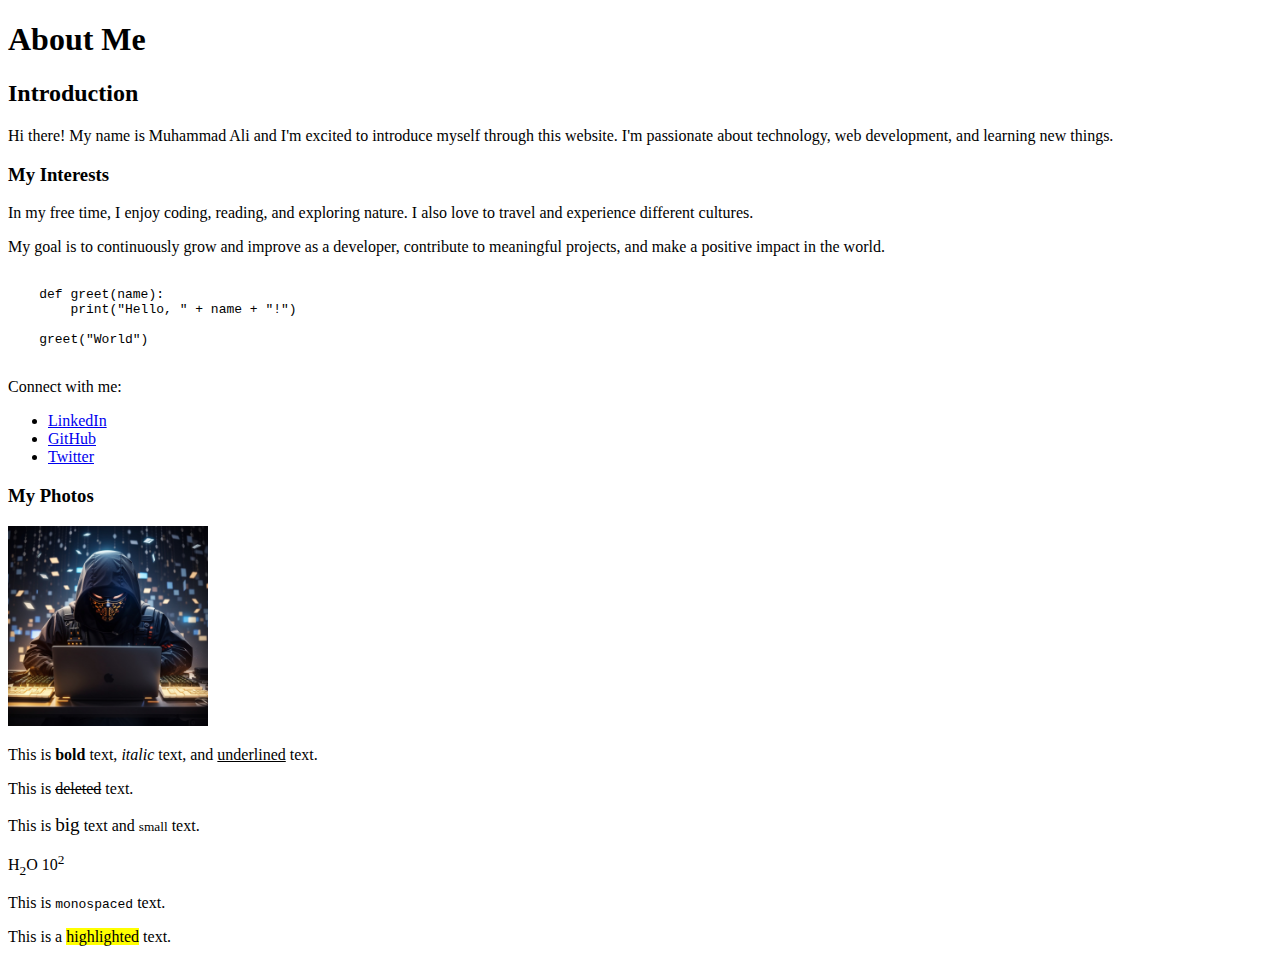
<file: Assignment-1/index.html>
<!DOCTYPE html>
<html lang="en">
<head>
    <meta charset="UTF-8">
    <meta name="viewport" content="width=device-width, initial-scale=1.0">
    <title>My Personal Website</title>
</head>
<body>
    <h1>About Me</h1>
    <h2>Introduction</h2>
    
    <p>
        Hi there! My name is Muhammad Ali and I'm excited to introduce myself through this website. 
        I'm passionate about technology, web development, and learning new things.
    </p>

    <h3>My Interests</h3>
    <p>
        In my free time, I enjoy coding, reading, and exploring nature. I also love to travel and experience different cultures.
    </p>
    <p>
        My goal is to continuously grow and improve as a developer, contribute to meaningful projects, and make a positive impact in the world.
    </p>

    <pre>

    def greet(name):
        print("Hello, " + name + "!")
    
    greet("World")
    </pre>

    <p>Connect with me:</p>
    <ul>
        <li><a href="https://linkedin.com" target="_blank">LinkedIn</a></li>
        <li><a href="https://github.com" target="_blank">GitHub</a></li>
        <li><a href="https://twitter.com" target="_blank">Twitter</a></li>
    </ul>

    <h3>My Photos</h3>
    <img src="./img/img.jpg"Profile Picture" width="200" height="200">
    <!-- <img src="" alt="Nature" width="300" height="200"> -->

    <p>This is <b>bold</b> text, <i>italic</i> text, and <u>underlined</u> text.</p>
    <p>This is <del>deleted</del> text.</p>
    <p>This is <big>big</big> text and <small>small</small> text.</p>
    <p>H<sub>2</sub>O 10<sup>2</sup></p>
    <p>This is <tt>monospaced</tt> text.</p>
    <p>This is a <mark>highlighted</mark> text.</p>
</body>
</html>
</file>
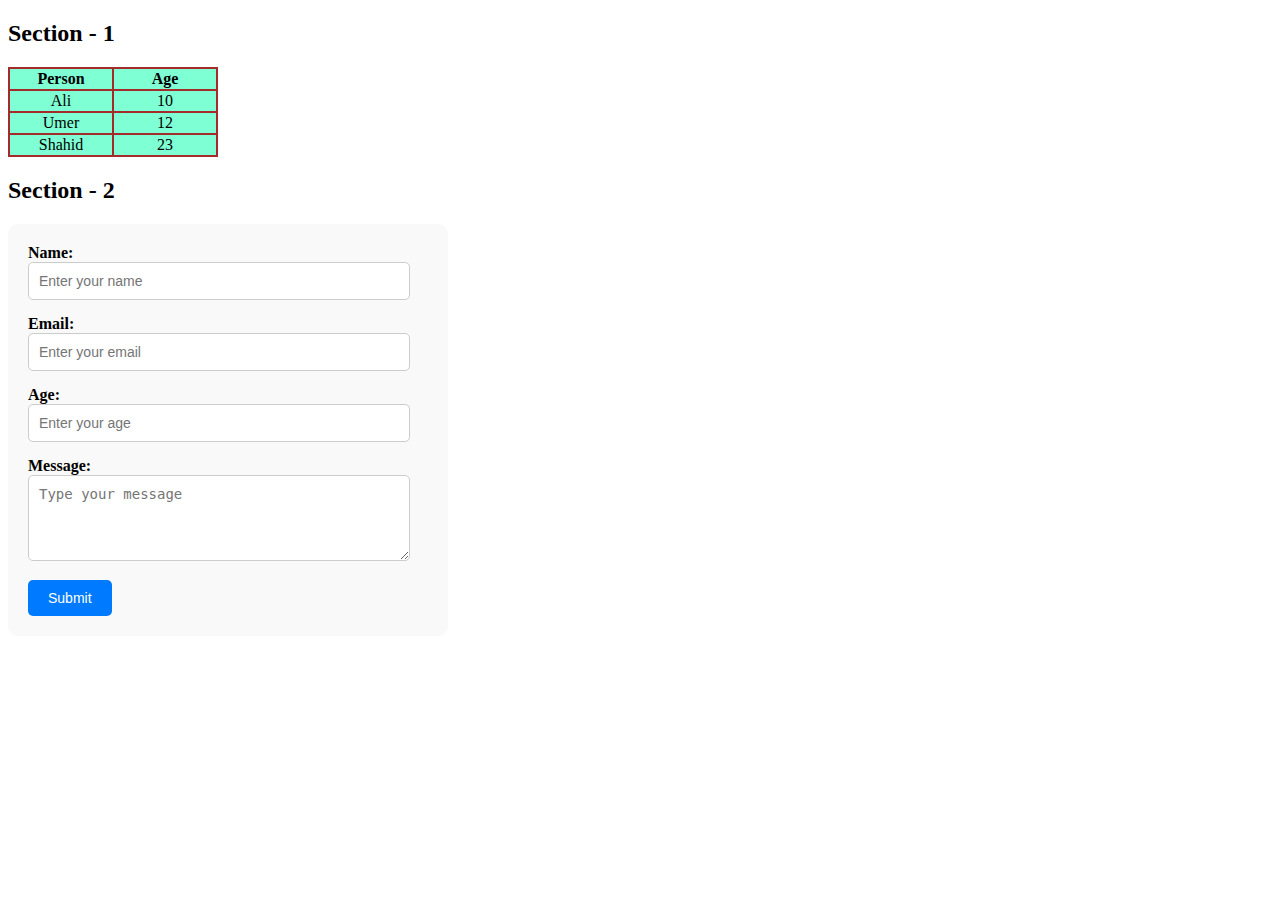
<file: Assignment-2/index.html>
<!DOCTYPE html>
<html lang="en">
<head>
    <meta charset="UTF-8">
    <meta name="viewport" content="width=device-width, initial-scale=1.0">
    <title>My Form</title>
    <style>
        .form-container {
            background-color: #f9f9f9;
            padding: 20px;
            border-radius: 10px;
            width: 400px;
        }

        .form-input {
            width: 90%;
            margin-bottom: 15px;
            padding: 10px;
            border: 1px solid #ccc;
            border-radius: 5px;
            font-size: 14px;
        }

        .form-label {
            font-weight: bold;
        }

        .form-button {
            background-color: #007bff;
            color: #fff;
            border: none;
            border-radius: 5px;
            padding: 10px 20px;
            cursor: pointer;
            font-size: 14px;
        }

        .form-button:hover {
            background-color: #0056b3;
        }
    </style>
</head>
<body>
    <section>
        <h2>Section - 1</h2>
        <table style="background-color: brown;">
            <tr align="center" style="background-color: aquamarine;">
                <th width="100">Person</th>
                <th width="100">Age</th>
            </tr>
            <tr align="center" style="background-color: aquamarine;">
                <td width="100">Ali</td>
                <td width="100">10</td>
            </tr>
            <tr align="center" style="background-color: aquamarine;">
                <td width="100">Umer</td>
                <td width="100">12</td>
            </tr>
            <tr align="center" style="background-color: aquamarine;">
                <td width="100">Shahid</td>
                <td width="100">23</td>
            </tr>
        </table>
    </section>

    <section>
        <h2>Section - 2</h2>
        <div class="form-container">
            <form>
                <label class="form-label" for="name">Name:</label>
                <input class="form-input" type="text" id="name" name="name" placeholder="Enter your name" required>

                <label class="form-label" for="email">Email:</label>
                <input class="form-input" type="email" id="email" name="email" placeholder="Enter your email" required>

                <label class="form-label" for="age">Age:</label>
                <input class="form-input" type="number" id="age" name="age" min="18" max="120" placeholder="Enter your age" required>

                <label class="form-label" for="message">Message:</label>
                <textarea class="form-input" id="message" name="message" rows="4" placeholder="Type your message"></textarea>

                <button class="form-button" type="submit">Submit</button>
            </form>
        </div>
    </section>
</body>
</html>
</file>
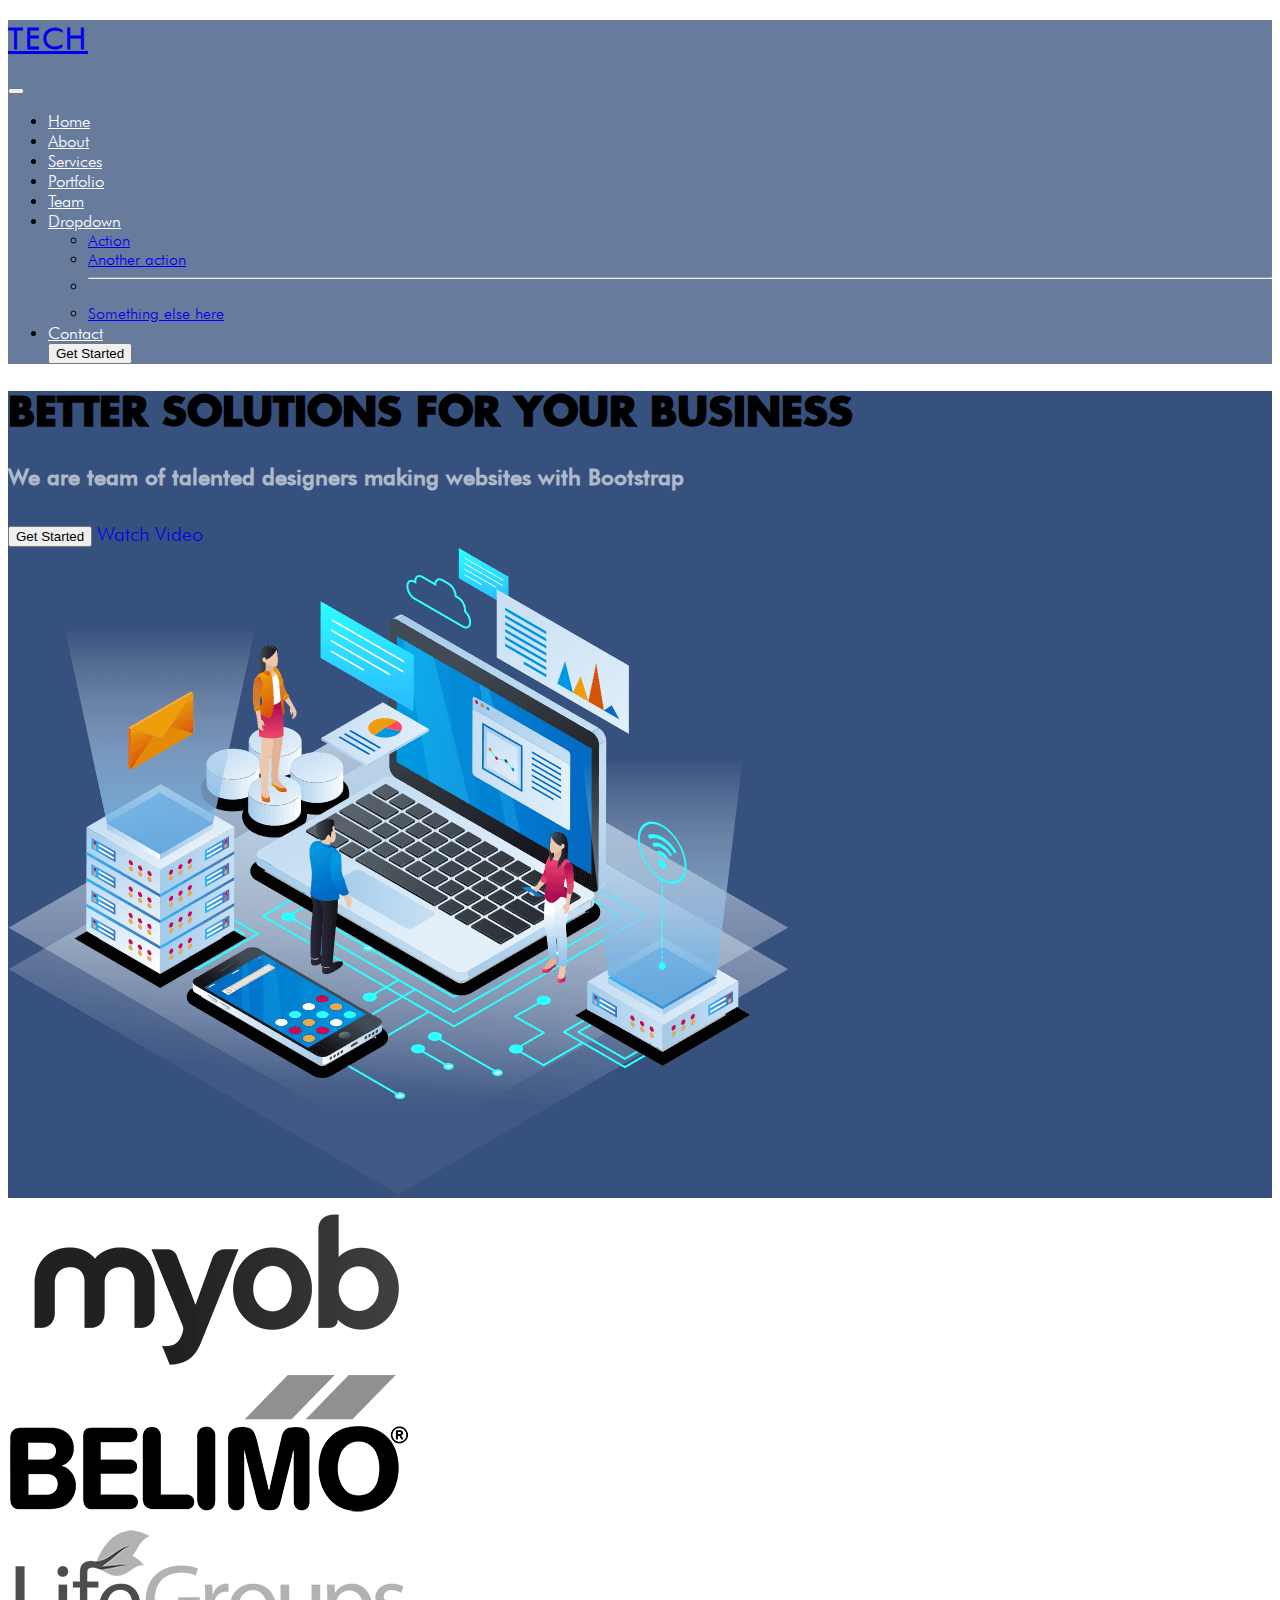
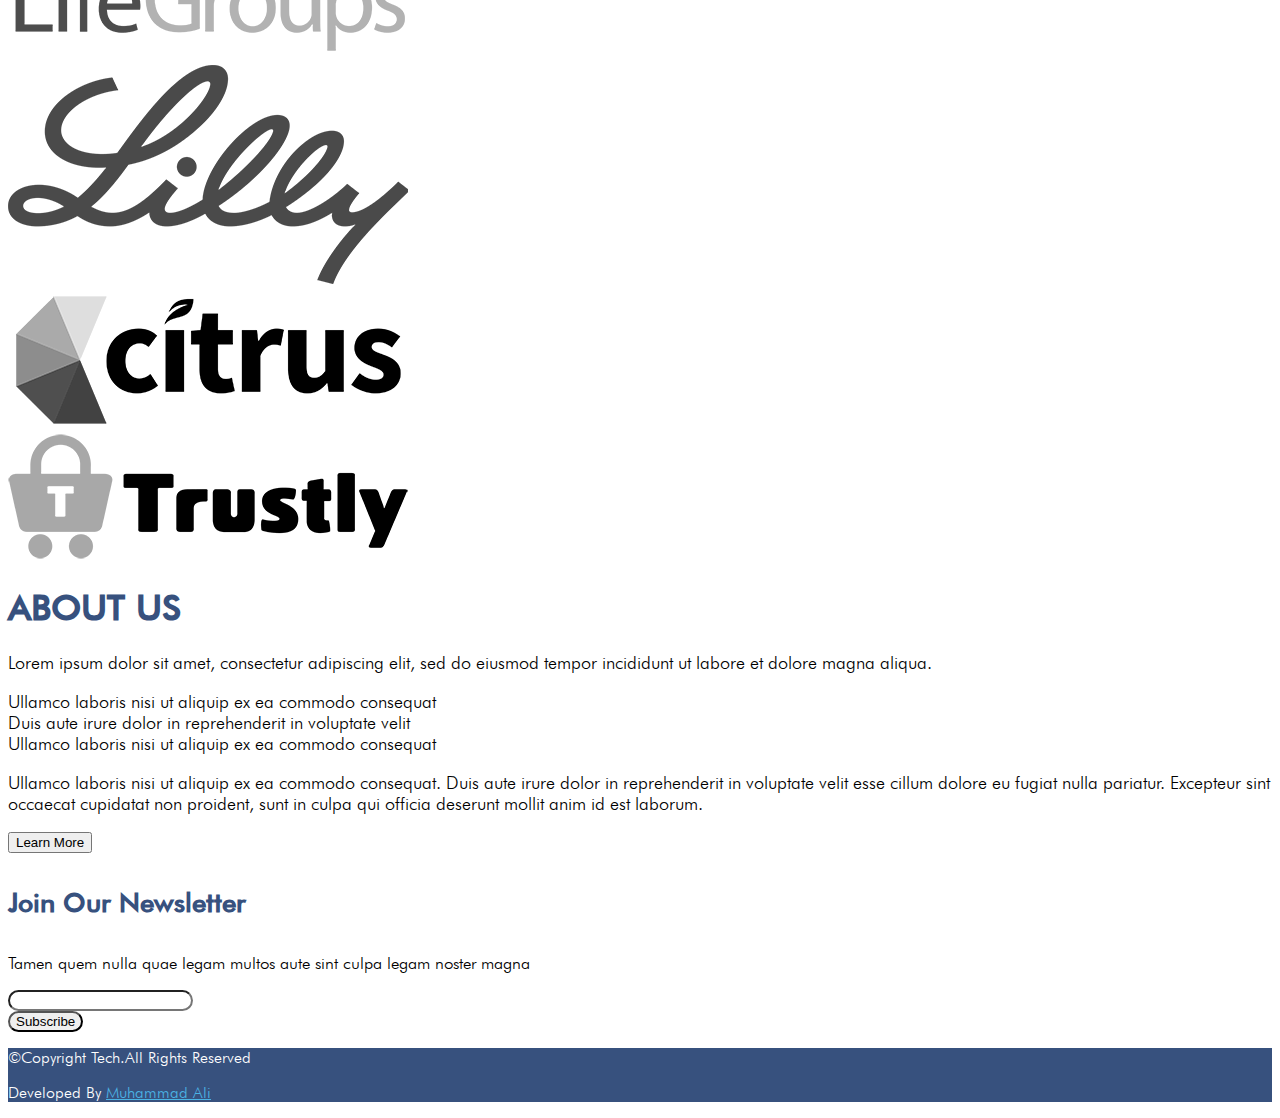
<file: Assignment-3/index.html>
<!doctype html>
<html lang="en">

<head>
  <meta charset="utf-8">
  <meta name="viewport" content="width=device-width, initial-scale=1">
  <title>Bootstrap Web</title>
  <link rel="stylesheet" href="https://cdn.jsdelivr.net/npm/bootstrap-icons@1.3.0/font/bootstrap-icons.css">
  <link rel="stylesheet" href="https://cdnjs.cloudflare.com/ajax/libs/font-awesome/6.2.0/css/all.min.css"
    integrity="sha512-xh6O/CkQoPOWDdYTDqeRdPCVd1SpvCA9XXcUnZS2FmJNp1coAFzvtCN9BmamE+4aHK8yyUHUSCcJHgXloTyT2A=="
    crossorigin="anonymous" referrerpolicy="no-referrer" />
  <link href="https://cdn.jsdelivr.net/npm/bootstrap@5.2.2/dist/css/bootstrap.min.css" rel="stylesheet"
    integrity="sha384-Zenh87qX5JnK2Jl0vWa8Ck2rdkQ2Bzep5IDxbcnCeuOxjzrPF/et3URy9Bv1WTRi" crossorigin="anonymous">
  <link rel="stylesheet" href="./Fonts/stylesheet.css">
  <link rel="stylesheet" href="style.css">
</head>

<body>
  <nav class="navbar navbar-expand-lg navbar-dark bg-dark fixed-top">
    <div class="container">
      <a class="navbar-brand" href="#">
        <h1>TECH</h1>
      </a>
      <button class="navbar-toggler" type="button" data-bs-toggle="collapse" data-bs-target="#navbarNav"
        aria-controls="navbarNav" aria-expanded="false" aria-label="Toggle navigation">
        <span class="navbar-toggler-icon"></span>
      </button>
      <div class="collapse navbar-collapse" id="navbarNav">
        <ul class="navbar-nav ms-auto">
          <li class="nav-item">
            <a class="nav-link" aria-current="page" href="#">Home</a>
          </li>
          <li class="nav-item">
            <a class="nav-link" href="#about">About</a>
          </li>
          <li class="nav-item">
            <a class="nav-link" href="#services">Services</a>
          </li>
          <li class="nav-item">
            <a class="nav-link" href="#portfolio">Portfolio</a>
          </li>
          <li class="nav-item">
            <a class="nav-link" href="#team">Team</a>
          </li>
          <li class="nav-item dropdown">
            <a class="nav-link dropdown-toggle" href="#" role="button" data-bs-toggle="dropdown" aria-expanded="false">
              Dropdown
            </a>
            <ul class="dropdown-menu">
              <li><a class="dropdown-item" href="#">Action</a></li>
              <li><a class="dropdown-item" href="#">Another action</a></li>
              <li>
                <hr class="dropdown-divider">
              </li>
              <li><a class="dropdown-item" href="#">Something else here</a></li>
            </ul>
          </li>
          <li class="nav-item">
            <a class="nav-link" href="#contact">Contact</a>
          </li>
          <button type="button" class="rounded-pill btn btn-outline-primary mx-4 text-light">Get Started</button>
        </ul>
      </div>
    </div>
  </nav>

  <section class="hero-header text-light py-5">
    <div class="container">
      <div class="row align-items-center mt-5">
        <div class="col-lg-6 col-md-12 col-sm-12 col-xs-12 order-lg-1 order-2 text-lg-start text-center">
          <h1>BETTER SOLUTIONS FOR YOUR BUSINESS</h1>
          <p>We are team of talented designers making websites with Bootstrap</p>
          <div class="d-flex align-items-center mt-5 justify-content-lg-start justify-content-center">
            <button type="button" class="rounded-pill btn btn-primary me-4 text-light get_started">Get Started</button>
            <a href="#" class="text-light" type="button"><i class="fa-regular fa-circle-play me-2"></i>Watch Video</a>
          </div>
        </div>
        <div class="col-lg-6 order-lg-2 order-1">
          <img class="img-fluid" src="./img/hero-img.png" alt="">
        </div>
      </div>
    </div>
  </section>

  <section class="brands bg-light">
    <div class="container">
      <div class="row align-items-center justify-content-center text-center">
        <div class="col-lg-2 col-md-4 col-6 mt-2 mb-2 pt-3 pb-3">
          <img class="img-fluid w-50" src="./img/client-1.png" alt="">
        </div>
        <div class="col-lg-2 col-md-4 col-6 mt-2 mb-2">
          <img class="img-fluid w-50" src="./img/client-2.png" alt="">
        </div>
        <div class="col-lg-2 col-md-4 col-6 mt-2 mb-2">
          <img class="img-fluid w-50" src="./img/client-3.png" alt="">
        </div>
        <div class="col-lg-2 col-md-4 col-6 mt-2 mb-2">
          <img class="img-fluid w-50" src="./img/client-4.png" alt="">
        </div>
        <div class="col-lg-2 col-md-4 col-6 mt-2 mb-2">
          <img class="img-fluid w-50" src="./img/client-5.png" alt="">
        </div>
        <div class="col-lg-2 col-md-4 col-6 mt-2 mb-2">
          <img class="img-fluid w-50" src="./img/client-6.png" alt="">
        </div>
      </div>
    </div>
  </section>

  <section class="about_us mt-5" id="about">
    <div class="container">
      <div class="row mt-5 mb-5">
        <div class="col-12 text-center">
          <h1>ABOUT US</h1>
        </div>
      </div>
      <div class="row">
        <div class="col-lg-6 col-md-12">
          <p>Lorem ipsum dolor sit amet, consectetur adipiscing elit, sed do eiusmod tempor incididunt ut labore et
            dolore magna aliqua.</p>
          <li><i class="fa fa-check-double me-2"></i>Ullamco laboris nisi ut aliquip ex ea commodo consequat</li>
          <li><i class="fa fa-check-double me-2"></i>Duis aute irure dolor in reprehenderit in voluptate velit</li>
          <li><i class="fa fa-check-double me-2"></i>Ullamco laboris nisi ut aliquip ex ea commodo consequat</li>
        </div>
        <div class="col-lg-6 col-md-12 mt-lg-0 mt-5">
          <p>
            Ullamco laboris nisi ut aliquip ex ea commodo consequat. Duis aute irure dolor in reprehenderit in voluptate
            velit esse cillum dolore eu fugiat nulla pariatur. Excepteur sint occaecat cupidatat non proident, sunt in
            culpa qui officia deserunt mollit anim id est laborum.
          </p>
          <button type="button" class="btn btn-outline-primary text-primary">Learn More</button>
        </div>
      </div>
    </div>
  </section>

  <section class="newsletter bg-light py-5 mt-3">
    <div class="container">
      <div class="row text-center">
        <div class="col-12 mt-3">
          <h4>Join Our Newsletter</h4>
        </div>
        <div class="col-12 mt-2">
          <p>Tamen quem nulla quae legam multos aute sint culpa legam noster magna</p>
        </div>
        <div class="row">
          <div class="col-12 mt-3">
            <div class="input-group mx-auto w-50 mb-3">
              <input type="email" class="form-control" aria-label="Recipient's username"
                aria-describedby="button-addon2">
              </div>
              <input type="submit" value="Subscribe" class="btn btn-primary rounded-pill px-4" id="button-addon2"></input>
          </div>
        </div>
      </div>
    </div>
  </section>
  <footer class="">
    <div class="credits py-3">
      <div class="container">
        <div class="row">
          <div class="col-lg-8 col-md-12 text-center text-lg-start text-md-center">
            <p>&copy<span>Copyright Tech.</span>All Rights Reserved</p>
          </div>
          <div class="col-lg-4 col-md-12 text-center text-lg-end text-md-center">
            <p>Developed By <a href="https://linkedin.com/in/malicodes" class="name">Muhammad Ali</a></p>
          </div>
        </div>
      </div>
    </div>
  </footer>
</body>

</html>
</file>
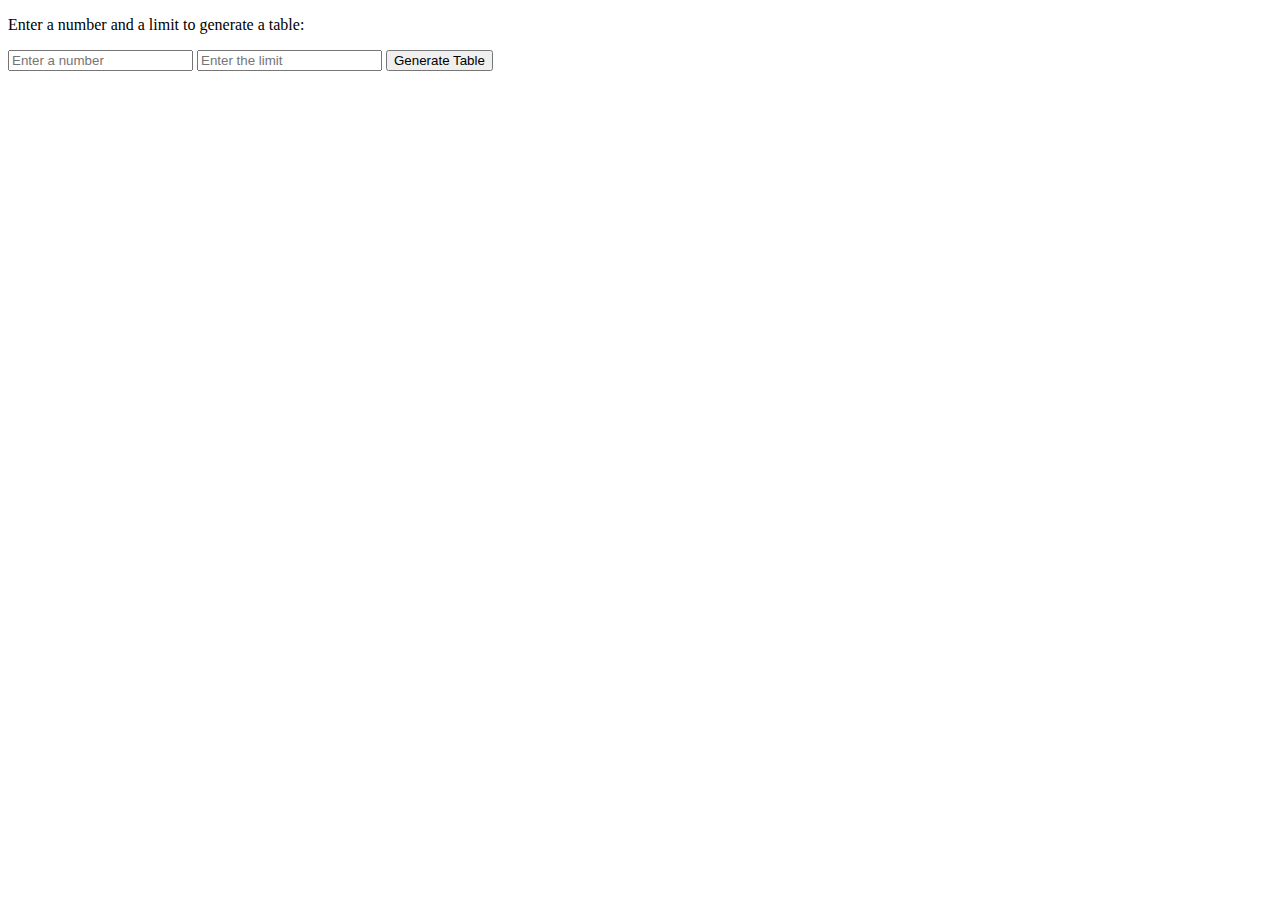
<file: Assignment-4/index.html>
<!DOCTYPE html>
<html lang="en">

    <head>
        <meta charset="UTF-8">
        <meta name="viewport" content="width=device-width, initial-scale=1.0">
        <title>Table</title>
        <style>
            table {
                border-collapse: collapse;
                border: 1px solid black;
            }

            td {
                padding: 10px;
                border: 1px solid black;
            }
        </style>
    </head>

    <body>
        <p>Enter a number and a limit to generate a table:</p>
        <input type="number" id="numberInput" placeholder="Enter a number">
        <input type="number" id="limitInput" placeholder="Enter the limit">
        <button onclick="generateTable()">Generate Table</button>
        <div id="tableContainer"></div>


        <script src="index.js"></script>
    </body>

</html>
</file>
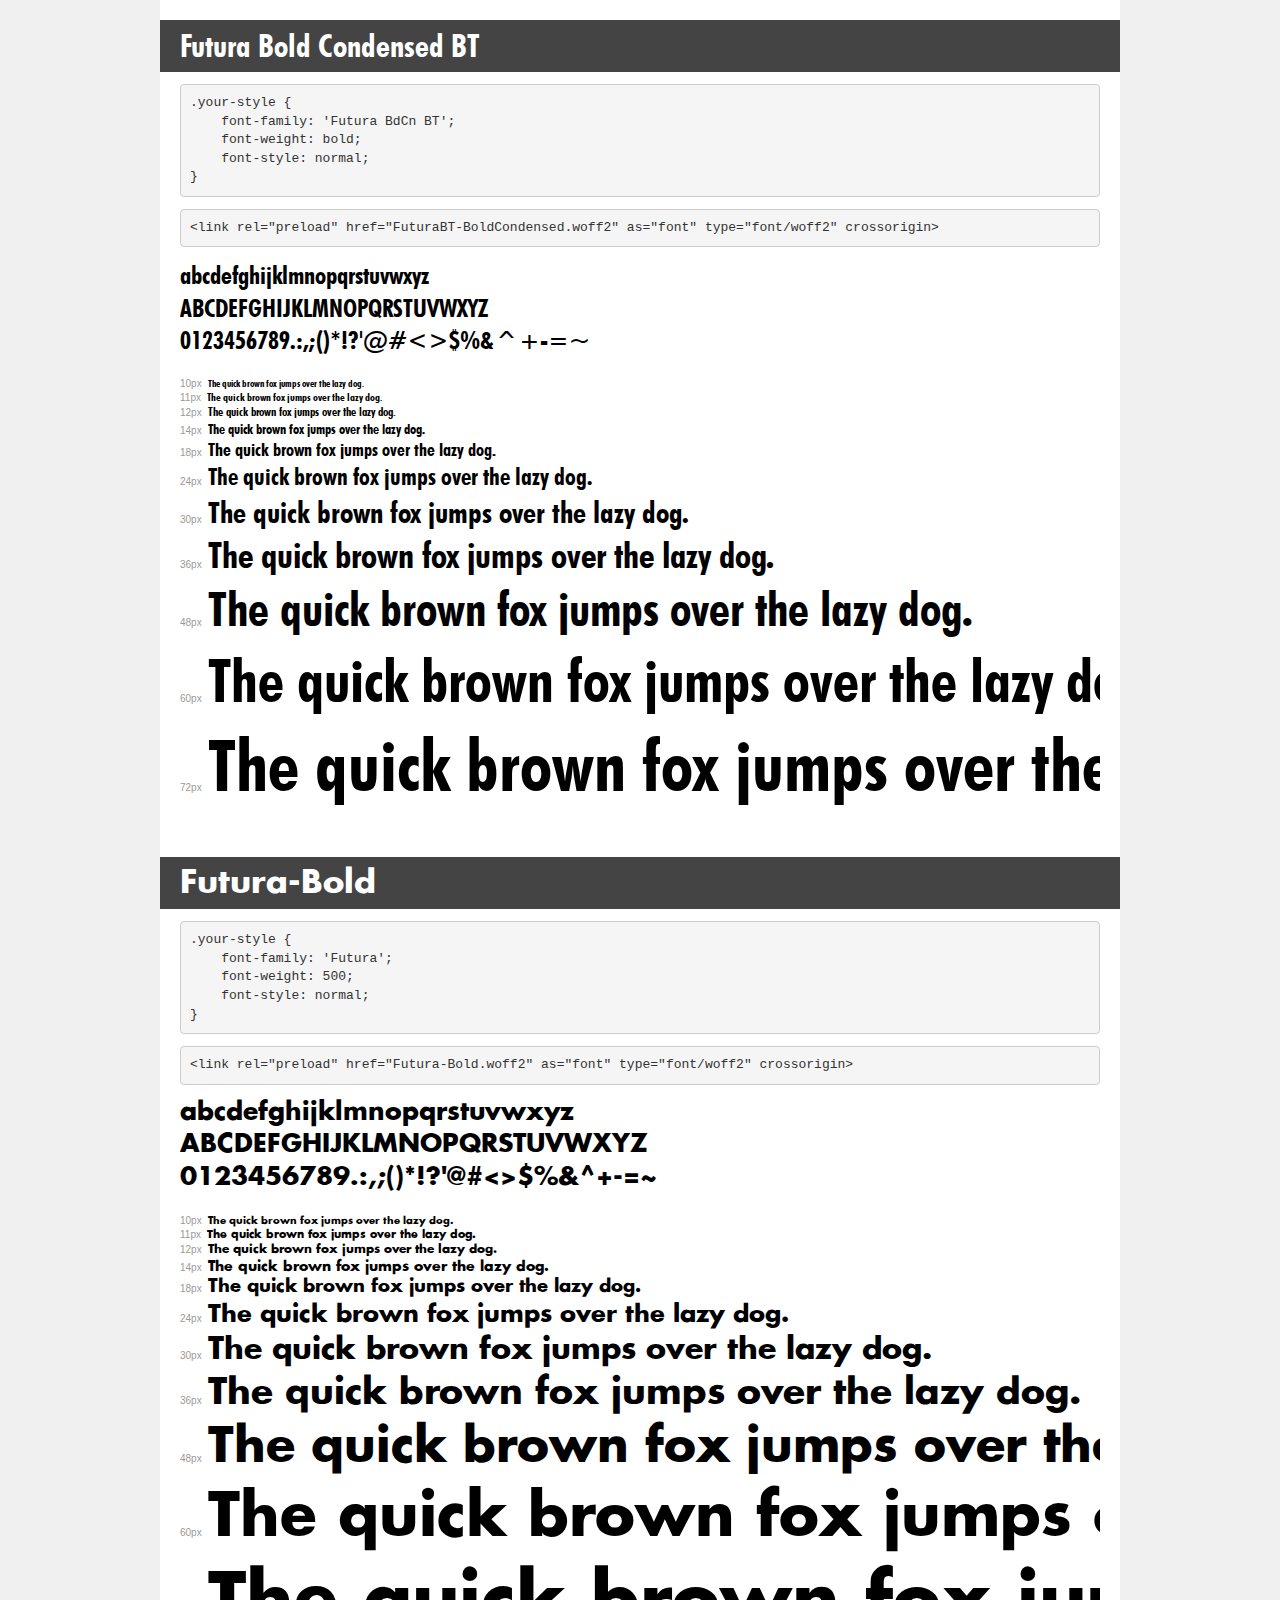
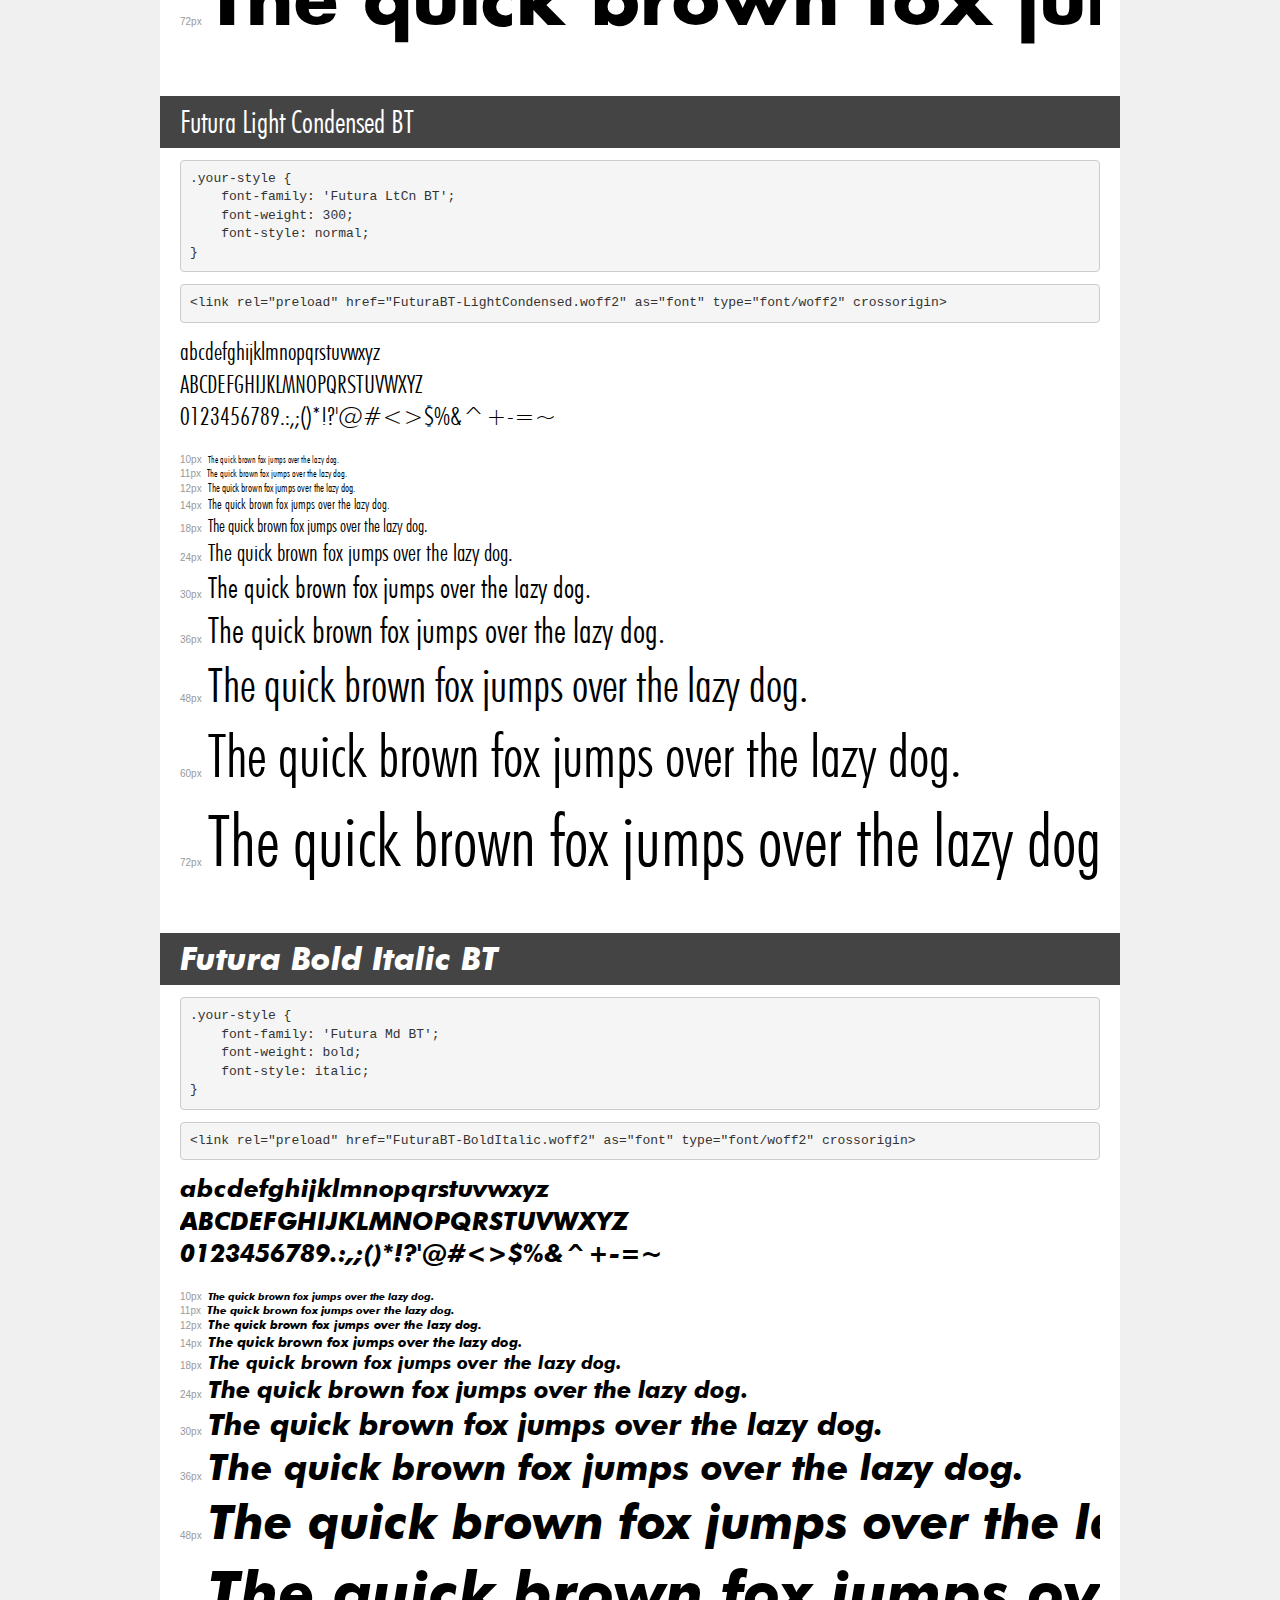
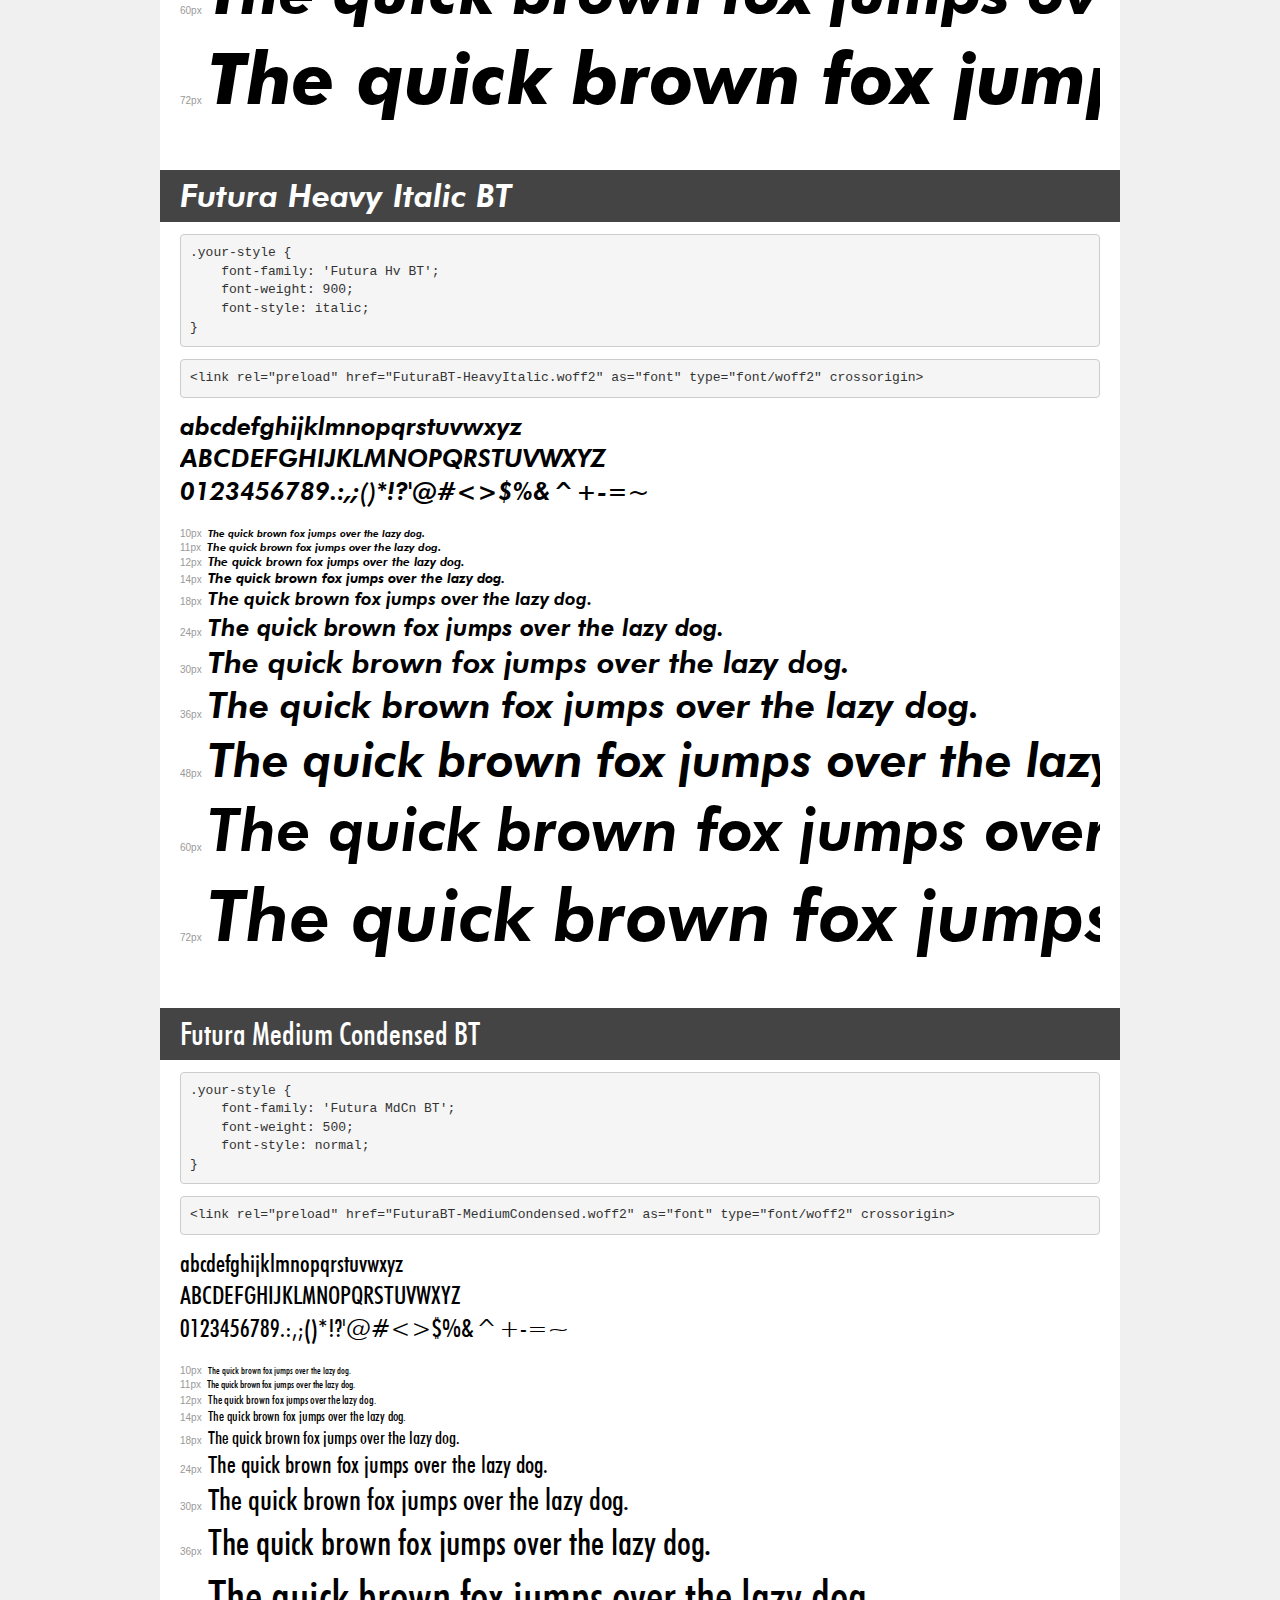
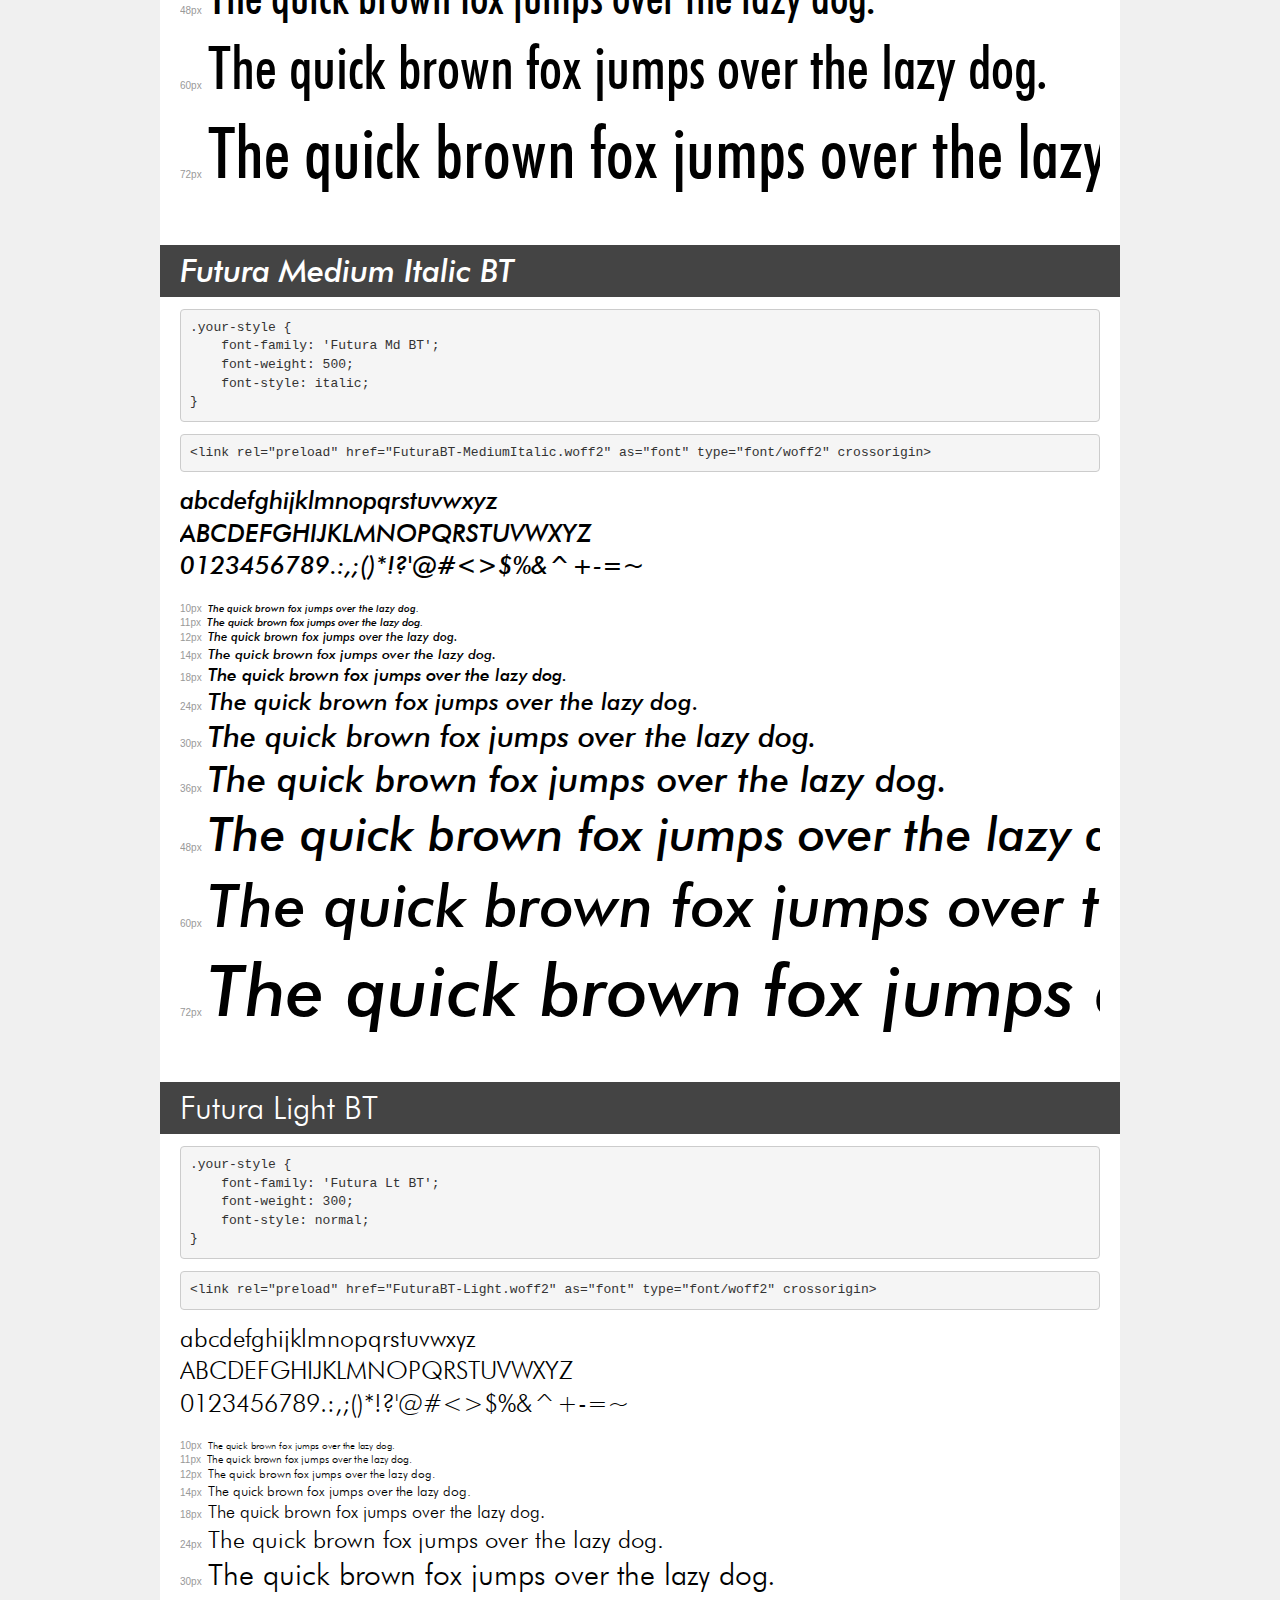
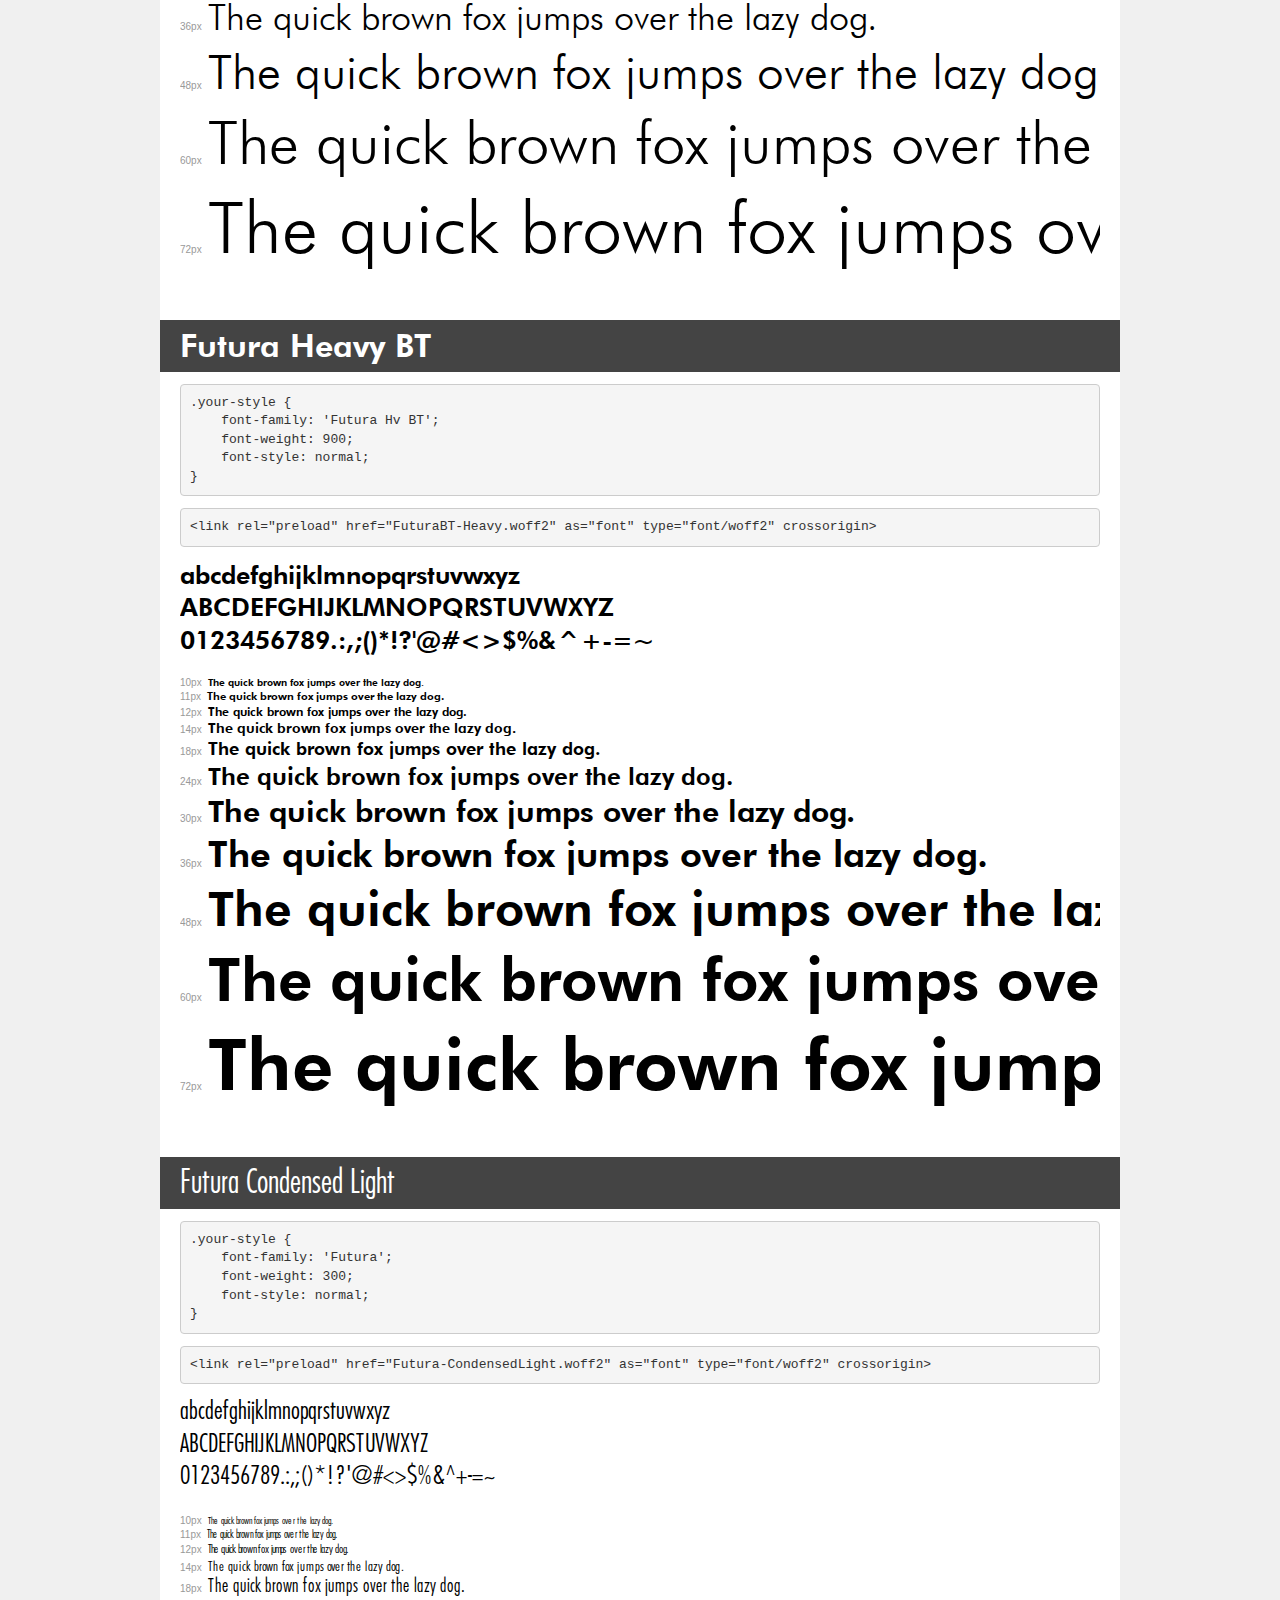
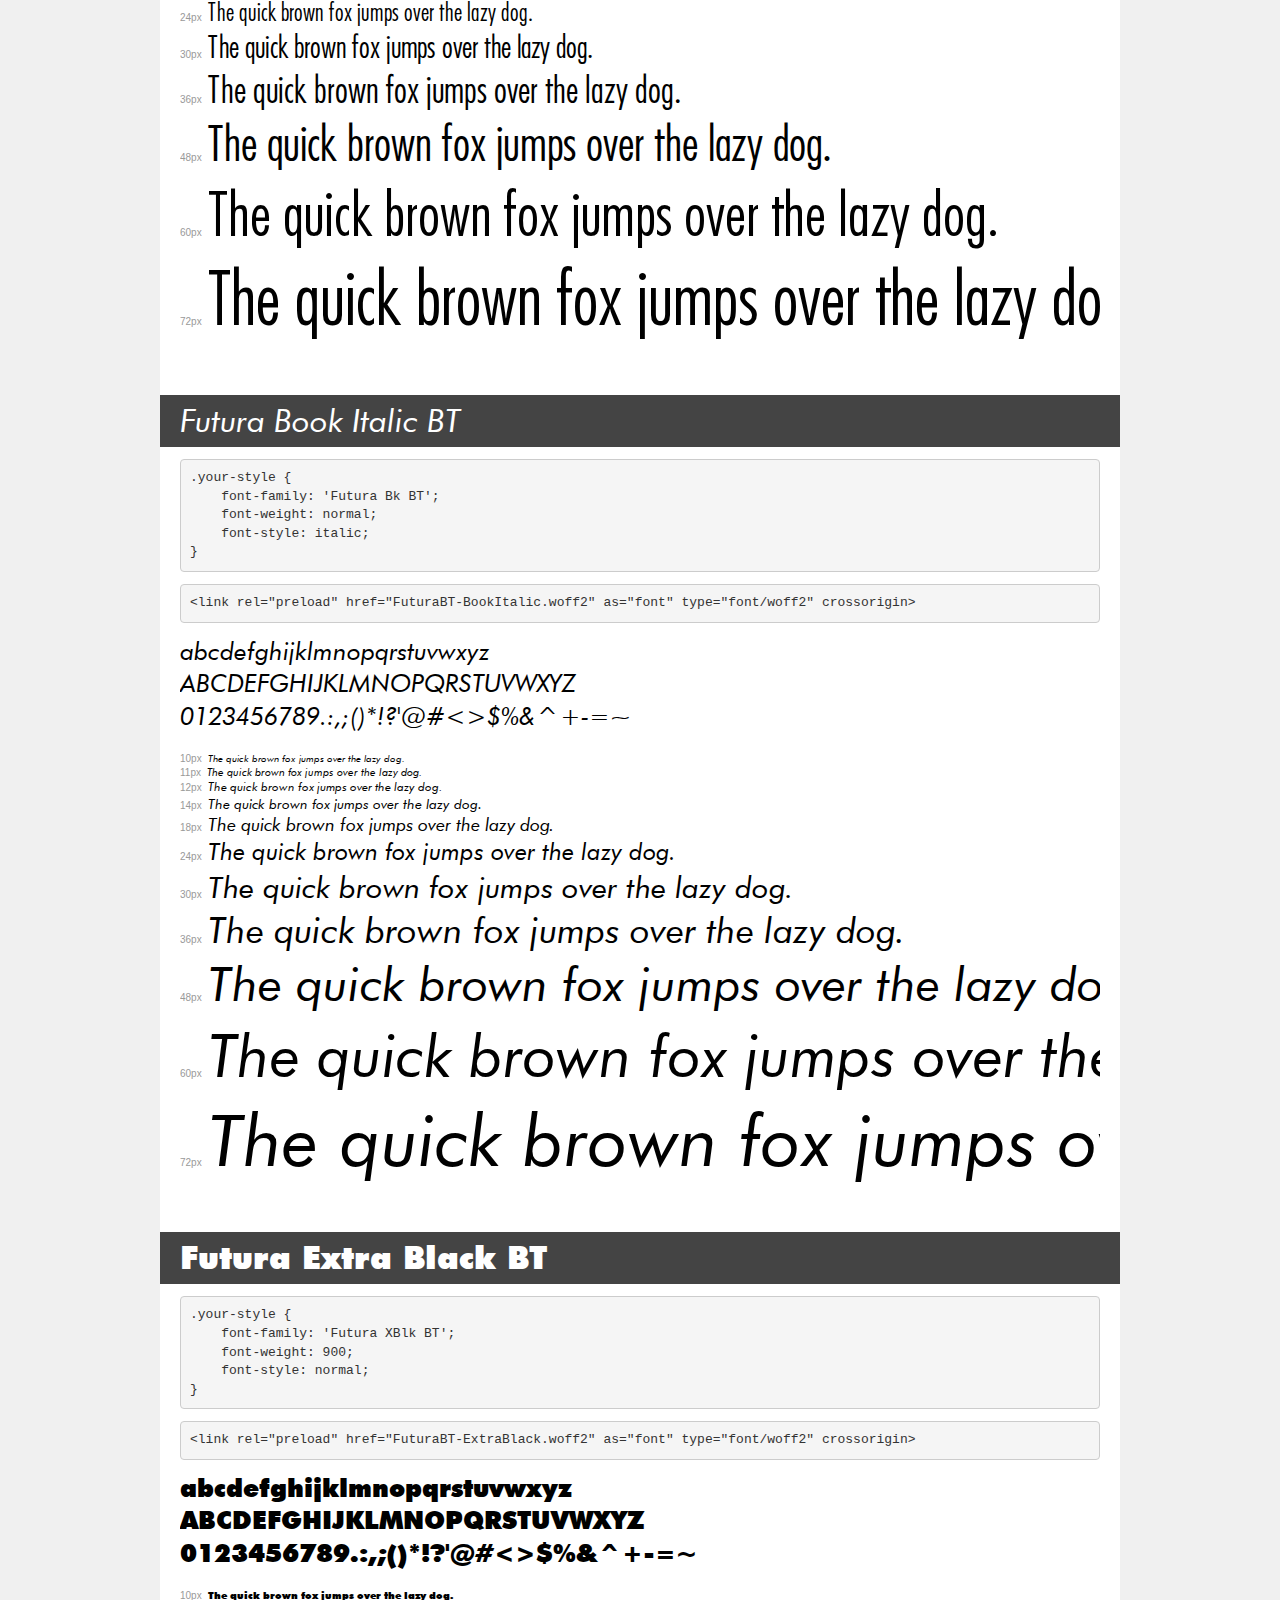
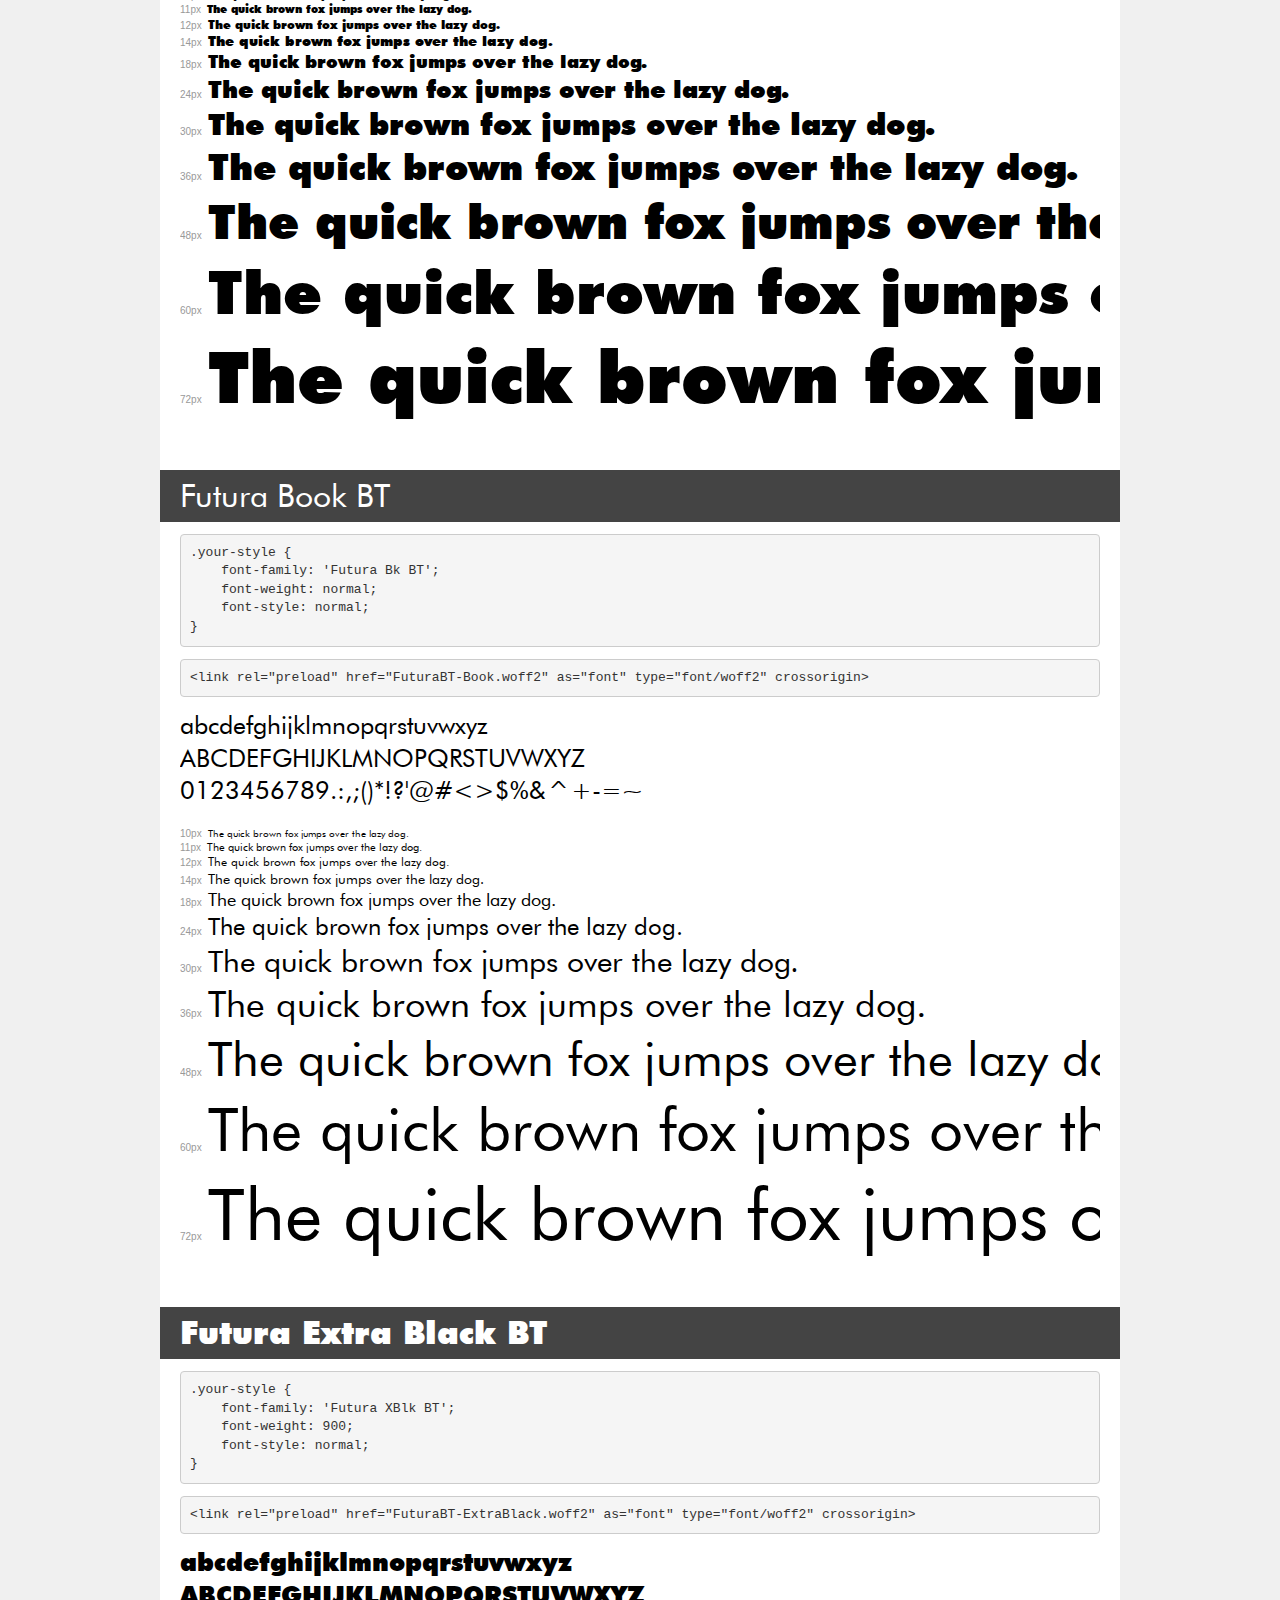
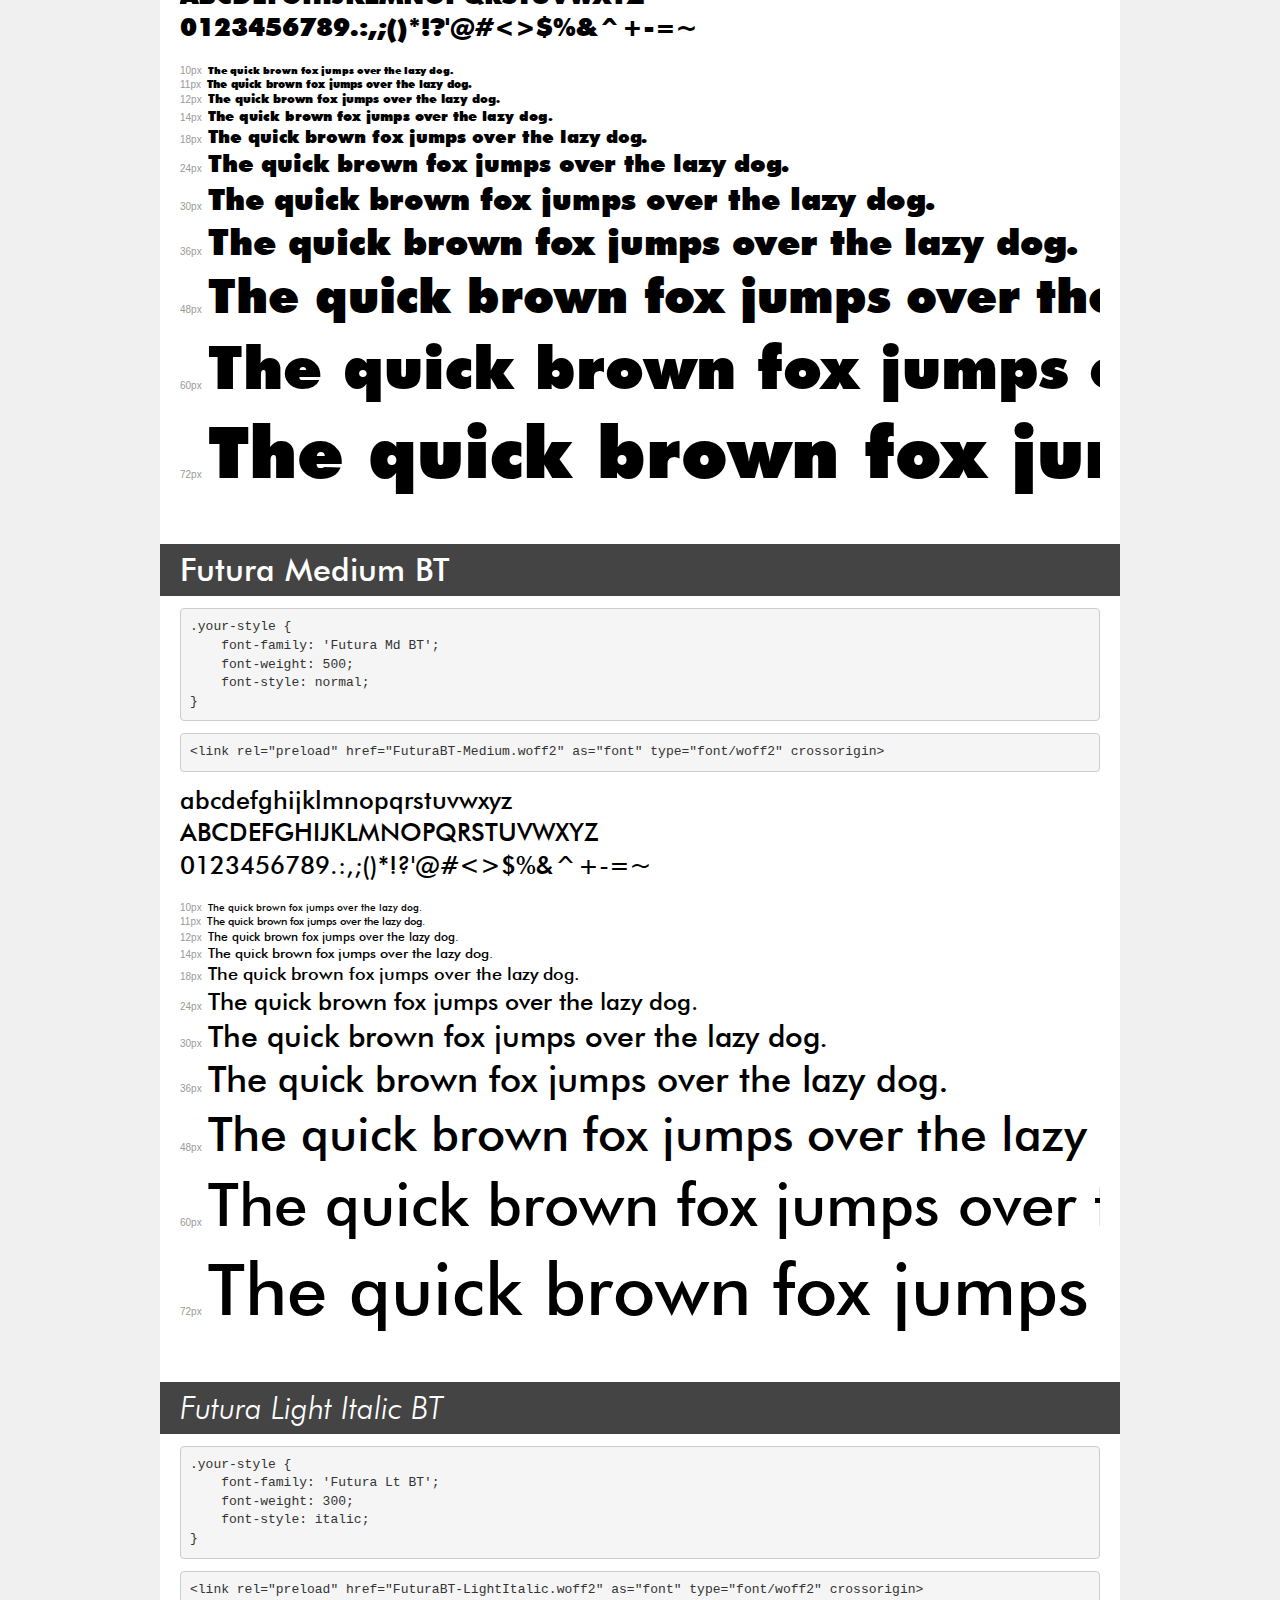
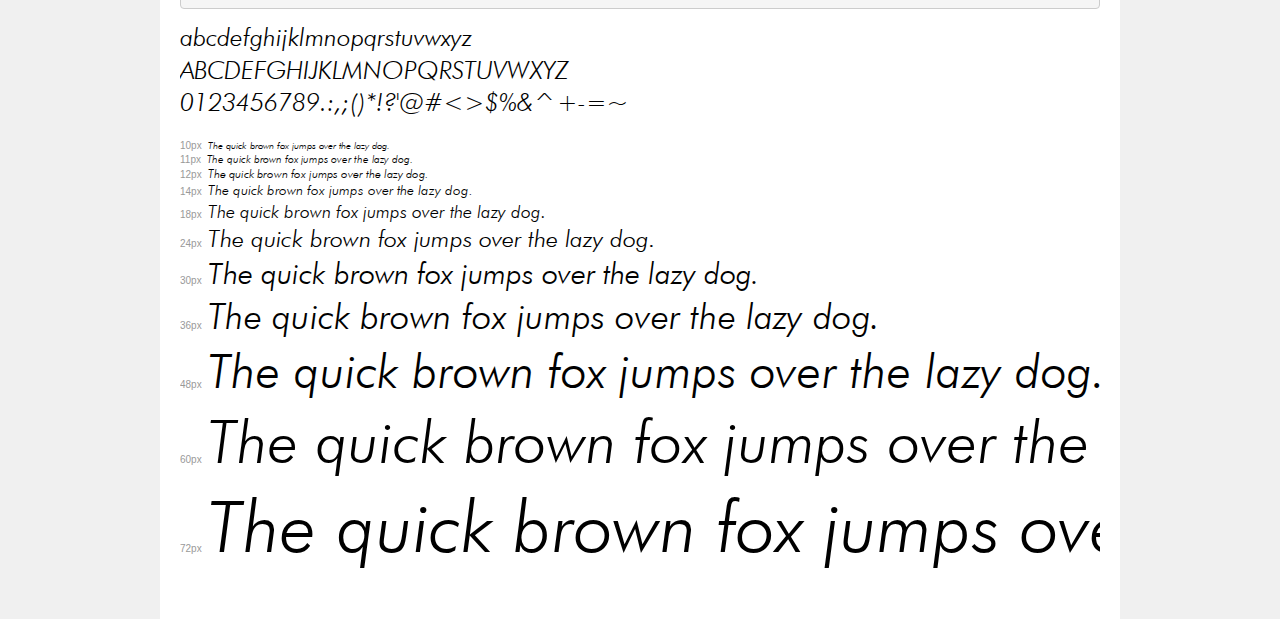
<file: Assignment-3/Fonts/demo.html>
<!DOCTYPE html>
<html lang="en">
<head>
    <meta charset="utf-8">
    <meta http-equiv="X-UA-Compatible" content="IE=edge">
    <meta name="viewport" content="width=device-width, initial-scale=1">
    <meta name="robots" content="noindex, noarchive">
    <meta name="format-detection" content="telephone=no">
    <title>Transfonter demo</title>
    <link href="stylesheet.css" rel="stylesheet">
    <style>
        /*
        http://meyerweb.com/eric/tools/css/reset/
        v2.0 | 20110126
        License: none (public domain)
        */
        html, body, div, span, applet, object, iframe,
        h1, h2, h3, h4, h5, h6, p, blockquote, pre,
        a, abbr, acronym, address, big, cite, code,
        del, dfn, em, img, ins, kbd, q, s, samp,
        small, strike, strong, sub, sup, tt, var,
        b, u, i, center,
        dl, dt, dd, ol, ul, li,
        fieldset, form, label, legend,
        table, caption, tbody, tfoot, thead, tr, th, td,
        article, aside, canvas, details, embed,
        figure, figcaption, footer, header, hgroup,
        menu, nav, output, ruby, section, summary,
        time, mark, audio, video {
            margin: 0;
            padding: 0;
            border: 0;
            font-size: 100%;
            font: inherit;
            vertical-align: baseline;
        }
        /* HTML5 display-role reset for older browsers */
        article, aside, details, figcaption, figure,
        footer, header, hgroup, menu, nav, section {
            display: block;
        }
        body {
            line-height: 1;
        }
        ol, ul {
            list-style: none;
        }
        blockquote, q {
            quotes: none;
        }
        blockquote:before, blockquote:after,
        q:before, q:after {
            content: '';
            content: none;
        }
        table {
            border-collapse: collapse;
            border-spacing: 0;
        }
        /* demo styles */
        body {
            background: #f0f0f0;
            color: #000;
        }
        .page {
            background: #fff;
            width: 920px;
            margin: 0 auto;
            padding: 20px 20px 0 20px;
            overflow: hidden;
        }
        .font-container {
            overflow-x: auto;
            overflow-y: hidden;
            margin-bottom: 40px;
            line-height: 1.3;
            white-space: nowrap;
            padding-bottom: 5px;
        }
        h1 {
            position: relative;
            background: #444;
            font-size: 32px;
            color: #fff;
            padding: 10px 20px;
            margin: 0 -20px 12px -20px;
        }
        .letters {
            font-size: 25px;
            margin-bottom: 20px;
        }
        .s10:before {
            content: '10px';
        }
        .s11:before {
            content: '11px';
        }
        .s12:before {
            content: '12px';
        }
        .s14:before {
            content: '14px';
        }
        .s18:before {
            content: '18px';
        }
        .s24:before {
            content: '24px';
        }
        .s30:before {
            content: '30px';
        }
        .s36:before {
            content: '36px';
        }
        .s48:before {
            content: '48px';
        }
        .s60:before {
            content: '60px';
        }
        .s72:before {
            content: '72px';
        }
        .s10:before, .s11:before, .s12:before, .s14:before,
        .s18:before, .s24:before, .s30:before, .s36:before,
        .s48:before, .s60:before, .s72:before {
            font-family: Arial, sans-serif;
            font-size: 10px;
            font-weight: normal;
            font-style: normal;
            color: #999;
            padding-right: 6px;
        }
        pre {
            display: block;
            padding: 9px;
            margin: 0 0 12px;
            font-family: Monaco, Menlo, Consolas, "Courier New", monospace;
            font-size: 13px;
            line-height: 1.428571429;
            color: #333;
            font-weight: normal;
            font-style: normal;
            background-color: #f5f5f5;
            border: 1px solid #ccc;
            overflow-x: auto;
            border-radius: 4px;
        }
        /* responsive */
        @media (max-width: 959px) {
            .page {
                width: auto;
                margin: 0;
            }
        }
    </style>
</head>
<body>
<div class="page">
    <div class="demo">
        <h1 style="font-family: 'Futura BdCn BT'; font-weight: bold; font-style: normal;">Futura Bold Condensed BT</h1>
        <pre title="Usage">.your-style {
    font-family: 'Futura BdCn BT';
    font-weight: bold;
    font-style: normal;
}</pre>
        <pre title="Preload (optional)">
&lt;link rel=&quot;preload&quot; href=&quot;FuturaBT-BoldCondensed.woff2&quot; as=&quot;font&quot; type=&quot;font/woff2&quot; crossorigin&gt;</pre>
        <div class="font-container" style="font-family: 'Futura BdCn BT'; font-weight: bold; font-style: normal;">
            <p class="letters">
                abcdefghijklmnopqrstuvwxyz<br>
ABCDEFGHIJKLMNOPQRSTUVWXYZ<br>
                0123456789.:,;()*!?'@#&lt;&gt;$%&^+-=~
            </p>
            <p class="s10" style="font-size: 10px;">The quick brown fox jumps over the lazy dog.</p>
            <p class="s11" style="font-size: 11px;">The quick brown fox jumps over the lazy dog.</p>
            <p class="s12" style="font-size: 12px;">The quick brown fox jumps over the lazy dog.</p>
            <p class="s14" style="font-size: 14px;">The quick brown fox jumps over the lazy dog.</p>
            <p class="s18" style="font-size: 18px;">The quick brown fox jumps over the lazy dog.</p>
            <p class="s24" style="font-size: 24px;">The quick brown fox jumps over the lazy dog.</p>
            <p class="s30" style="font-size: 30px;">The quick brown fox jumps over the lazy dog.</p>
            <p class="s36" style="font-size: 36px;">The quick brown fox jumps over the lazy dog.</p>
            <p class="s48" style="font-size: 48px;">The quick brown fox jumps over the lazy dog.</p>
            <p class="s60" style="font-size: 60px;">The quick brown fox jumps over the lazy dog.</p>
            <p class="s72" style="font-size: 72px;">The quick brown fox jumps over the lazy dog.</p>
        </div>
    </div>

    <div class="demo">
        <h1 style="font-family: 'Futura'; font-weight: 500; font-style: normal;">Futura-Bold</h1>
        <pre title="Usage">.your-style {
    font-family: 'Futura';
    font-weight: 500;
    font-style: normal;
}</pre>
        <pre title="Preload (optional)">
&lt;link rel=&quot;preload&quot; href=&quot;Futura-Bold.woff2&quot; as=&quot;font&quot; type=&quot;font/woff2&quot; crossorigin&gt;</pre>
        <div class="font-container" style="font-family: 'Futura'; font-weight: 500; font-style: normal;">
            <p class="letters">
                abcdefghijklmnopqrstuvwxyz<br>
ABCDEFGHIJKLMNOPQRSTUVWXYZ<br>
                0123456789.:,;()*!?'@#&lt;&gt;$%&^+-=~
            </p>
            <p class="s10" style="font-size: 10px;">The quick brown fox jumps over the lazy dog.</p>
            <p class="s11" style="font-size: 11px;">The quick brown fox jumps over the lazy dog.</p>
            <p class="s12" style="font-size: 12px;">The quick brown fox jumps over the lazy dog.</p>
            <p class="s14" style="font-size: 14px;">The quick brown fox jumps over the lazy dog.</p>
            <p class="s18" style="font-size: 18px;">The quick brown fox jumps over the lazy dog.</p>
            <p class="s24" style="font-size: 24px;">The quick brown fox jumps over the lazy dog.</p>
            <p class="s30" style="font-size: 30px;">The quick brown fox jumps over the lazy dog.</p>
            <p class="s36" style="font-size: 36px;">The quick brown fox jumps over the lazy dog.</p>
            <p class="s48" style="font-size: 48px;">The quick brown fox jumps over the lazy dog.</p>
            <p class="s60" style="font-size: 60px;">The quick brown fox jumps over the lazy dog.</p>
            <p class="s72" style="font-size: 72px;">The quick brown fox jumps over the lazy dog.</p>
        </div>
    </div>

    <div class="demo">
        <h1 style="font-family: 'Futura LtCn BT'; font-weight: 300; font-style: normal;">Futura Light Condensed BT</h1>
        <pre title="Usage">.your-style {
    font-family: 'Futura LtCn BT';
    font-weight: 300;
    font-style: normal;
}</pre>
        <pre title="Preload (optional)">
&lt;link rel=&quot;preload&quot; href=&quot;FuturaBT-LightCondensed.woff2&quot; as=&quot;font&quot; type=&quot;font/woff2&quot; crossorigin&gt;</pre>
        <div class="font-container" style="font-family: 'Futura LtCn BT'; font-weight: 300; font-style: normal;">
            <p class="letters">
                abcdefghijklmnopqrstuvwxyz<br>
ABCDEFGHIJKLMNOPQRSTUVWXYZ<br>
                0123456789.:,;()*!?'@#&lt;&gt;$%&^+-=~
            </p>
            <p class="s10" style="font-size: 10px;">The quick brown fox jumps over the lazy dog.</p>
            <p class="s11" style="font-size: 11px;">The quick brown fox jumps over the lazy dog.</p>
            <p class="s12" style="font-size: 12px;">The quick brown fox jumps over the lazy dog.</p>
            <p class="s14" style="font-size: 14px;">The quick brown fox jumps over the lazy dog.</p>
            <p class="s18" style="font-size: 18px;">The quick brown fox jumps over the lazy dog.</p>
            <p class="s24" style="font-size: 24px;">The quick brown fox jumps over the lazy dog.</p>
            <p class="s30" style="font-size: 30px;">The quick brown fox jumps over the lazy dog.</p>
            <p class="s36" style="font-size: 36px;">The quick brown fox jumps over the lazy dog.</p>
            <p class="s48" style="font-size: 48px;">The quick brown fox jumps over the lazy dog.</p>
            <p class="s60" style="font-size: 60px;">The quick brown fox jumps over the lazy dog.</p>
            <p class="s72" style="font-size: 72px;">The quick brown fox jumps over the lazy dog.</p>
        </div>
    </div>

    <div class="demo">
        <h1 style="font-family: 'Futura Md BT'; font-weight: bold; font-style: italic;">Futura Bold Italic BT</h1>
        <pre title="Usage">.your-style {
    font-family: 'Futura Md BT';
    font-weight: bold;
    font-style: italic;
}</pre>
        <pre title="Preload (optional)">
&lt;link rel=&quot;preload&quot; href=&quot;FuturaBT-BoldItalic.woff2&quot; as=&quot;font&quot; type=&quot;font/woff2&quot; crossorigin&gt;</pre>
        <div class="font-container" style="font-family: 'Futura Md BT'; font-weight: bold; font-style: italic;">
            <p class="letters">
                abcdefghijklmnopqrstuvwxyz<br>
ABCDEFGHIJKLMNOPQRSTUVWXYZ<br>
                0123456789.:,;()*!?'@#&lt;&gt;$%&^+-=~
            </p>
            <p class="s10" style="font-size: 10px;">The quick brown fox jumps over the lazy dog.</p>
            <p class="s11" style="font-size: 11px;">The quick brown fox jumps over the lazy dog.</p>
            <p class="s12" style="font-size: 12px;">The quick brown fox jumps over the lazy dog.</p>
            <p class="s14" style="font-size: 14px;">The quick brown fox jumps over the lazy dog.</p>
            <p class="s18" style="font-size: 18px;">The quick brown fox jumps over the lazy dog.</p>
            <p class="s24" style="font-size: 24px;">The quick brown fox jumps over the lazy dog.</p>
            <p class="s30" style="font-size: 30px;">The quick brown fox jumps over the lazy dog.</p>
            <p class="s36" style="font-size: 36px;">The quick brown fox jumps over the lazy dog.</p>
            <p class="s48" style="font-size: 48px;">The quick brown fox jumps over the lazy dog.</p>
            <p class="s60" style="font-size: 60px;">The quick brown fox jumps over the lazy dog.</p>
            <p class="s72" style="font-size: 72px;">The quick brown fox jumps over the lazy dog.</p>
        </div>
    </div>

    <div class="demo">
        <h1 style="font-family: 'Futura Hv BT'; font-weight: 900; font-style: italic;">Futura Heavy Italic BT</h1>
        <pre title="Usage">.your-style {
    font-family: 'Futura Hv BT';
    font-weight: 900;
    font-style: italic;
}</pre>
        <pre title="Preload (optional)">
&lt;link rel=&quot;preload&quot; href=&quot;FuturaBT-HeavyItalic.woff2&quot; as=&quot;font&quot; type=&quot;font/woff2&quot; crossorigin&gt;</pre>
        <div class="font-container" style="font-family: 'Futura Hv BT'; font-weight: 900; font-style: italic;">
            <p class="letters">
                abcdefghijklmnopqrstuvwxyz<br>
ABCDEFGHIJKLMNOPQRSTUVWXYZ<br>
                0123456789.:,;()*!?'@#&lt;&gt;$%&^+-=~
            </p>
            <p class="s10" style="font-size: 10px;">The quick brown fox jumps over the lazy dog.</p>
            <p class="s11" style="font-size: 11px;">The quick brown fox jumps over the lazy dog.</p>
            <p class="s12" style="font-size: 12px;">The quick brown fox jumps over the lazy dog.</p>
            <p class="s14" style="font-size: 14px;">The quick brown fox jumps over the lazy dog.</p>
            <p class="s18" style="font-size: 18px;">The quick brown fox jumps over the lazy dog.</p>
            <p class="s24" style="font-size: 24px;">The quick brown fox jumps over the lazy dog.</p>
            <p class="s30" style="font-size: 30px;">The quick brown fox jumps over the lazy dog.</p>
            <p class="s36" style="font-size: 36px;">The quick brown fox jumps over the lazy dog.</p>
            <p class="s48" style="font-size: 48px;">The quick brown fox jumps over the lazy dog.</p>
            <p class="s60" style="font-size: 60px;">The quick brown fox jumps over the lazy dog.</p>
            <p class="s72" style="font-size: 72px;">The quick brown fox jumps over the lazy dog.</p>
        </div>
    </div>

    <div class="demo">
        <h1 style="font-family: 'Futura MdCn BT'; font-weight: 500; font-style: normal;">Futura Medium Condensed BT</h1>
        <pre title="Usage">.your-style {
    font-family: 'Futura MdCn BT';
    font-weight: 500;
    font-style: normal;
}</pre>
        <pre title="Preload (optional)">
&lt;link rel=&quot;preload&quot; href=&quot;FuturaBT-MediumCondensed.woff2&quot; as=&quot;font&quot; type=&quot;font/woff2&quot; crossorigin&gt;</pre>
        <div class="font-container" style="font-family: 'Futura MdCn BT'; font-weight: 500; font-style: normal;">
            <p class="letters">
                abcdefghijklmnopqrstuvwxyz<br>
ABCDEFGHIJKLMNOPQRSTUVWXYZ<br>
                0123456789.:,;()*!?'@#&lt;&gt;$%&^+-=~
            </p>
            <p class="s10" style="font-size: 10px;">The quick brown fox jumps over the lazy dog.</p>
            <p class="s11" style="font-size: 11px;">The quick brown fox jumps over the lazy dog.</p>
            <p class="s12" style="font-size: 12px;">The quick brown fox jumps over the lazy dog.</p>
            <p class="s14" style="font-size: 14px;">The quick brown fox jumps over the lazy dog.</p>
            <p class="s18" style="font-size: 18px;">The quick brown fox jumps over the lazy dog.</p>
            <p class="s24" style="font-size: 24px;">The quick brown fox jumps over the lazy dog.</p>
            <p class="s30" style="font-size: 30px;">The quick brown fox jumps over the lazy dog.</p>
            <p class="s36" style="font-size: 36px;">The quick brown fox jumps over the lazy dog.</p>
            <p class="s48" style="font-size: 48px;">The quick brown fox jumps over the lazy dog.</p>
            <p class="s60" style="font-size: 60px;">The quick brown fox jumps over the lazy dog.</p>
            <p class="s72" style="font-size: 72px;">The quick brown fox jumps over the lazy dog.</p>
        </div>
    </div>

    <div class="demo">
        <h1 style="font-family: 'Futura Md BT'; font-weight: 500; font-style: italic;">Futura Medium Italic BT</h1>
        <pre title="Usage">.your-style {
    font-family: 'Futura Md BT';
    font-weight: 500;
    font-style: italic;
}</pre>
        <pre title="Preload (optional)">
&lt;link rel=&quot;preload&quot; href=&quot;FuturaBT-MediumItalic.woff2&quot; as=&quot;font&quot; type=&quot;font/woff2&quot; crossorigin&gt;</pre>
        <div class="font-container" style="font-family: 'Futura Md BT'; font-weight: 500; font-style: italic;">
            <p class="letters">
                abcdefghijklmnopqrstuvwxyz<br>
ABCDEFGHIJKLMNOPQRSTUVWXYZ<br>
                0123456789.:,;()*!?'@#&lt;&gt;$%&^+-=~
            </p>
            <p class="s10" style="font-size: 10px;">The quick brown fox jumps over the lazy dog.</p>
            <p class="s11" style="font-size: 11px;">The quick brown fox jumps over the lazy dog.</p>
            <p class="s12" style="font-size: 12px;">The quick brown fox jumps over the lazy dog.</p>
            <p class="s14" style="font-size: 14px;">The quick brown fox jumps over the lazy dog.</p>
            <p class="s18" style="font-size: 18px;">The quick brown fox jumps over the lazy dog.</p>
            <p class="s24" style="font-size: 24px;">The quick brown fox jumps over the lazy dog.</p>
            <p class="s30" style="font-size: 30px;">The quick brown fox jumps over the lazy dog.</p>
            <p class="s36" style="font-size: 36px;">The quick brown fox jumps over the lazy dog.</p>
            <p class="s48" style="font-size: 48px;">The quick brown fox jumps over the lazy dog.</p>
            <p class="s60" style="font-size: 60px;">The quick brown fox jumps over the lazy dog.</p>
            <p class="s72" style="font-size: 72px;">The quick brown fox jumps over the lazy dog.</p>
        </div>
    </div>

    <div class="demo">
        <h1 style="font-family: 'Futura Lt BT'; font-weight: 300; font-style: normal;">Futura Light BT</h1>
        <pre title="Usage">.your-style {
    font-family: 'Futura Lt BT';
    font-weight: 300;
    font-style: normal;
}</pre>
        <pre title="Preload (optional)">
&lt;link rel=&quot;preload&quot; href=&quot;FuturaBT-Light.woff2&quot; as=&quot;font&quot; type=&quot;font/woff2&quot; crossorigin&gt;</pre>
        <div class="font-container" style="font-family: 'Futura Lt BT'; font-weight: 300; font-style: normal;">
            <p class="letters">
                abcdefghijklmnopqrstuvwxyz<br>
ABCDEFGHIJKLMNOPQRSTUVWXYZ<br>
                0123456789.:,;()*!?'@#&lt;&gt;$%&^+-=~
            </p>
            <p class="s10" style="font-size: 10px;">The quick brown fox jumps over the lazy dog.</p>
            <p class="s11" style="font-size: 11px;">The quick brown fox jumps over the lazy dog.</p>
            <p class="s12" style="font-size: 12px;">The quick brown fox jumps over the lazy dog.</p>
            <p class="s14" style="font-size: 14px;">The quick brown fox jumps over the lazy dog.</p>
            <p class="s18" style="font-size: 18px;">The quick brown fox jumps over the lazy dog.</p>
            <p class="s24" style="font-size: 24px;">The quick brown fox jumps over the lazy dog.</p>
            <p class="s30" style="font-size: 30px;">The quick brown fox jumps over the lazy dog.</p>
            <p class="s36" style="font-size: 36px;">The quick brown fox jumps over the lazy dog.</p>
            <p class="s48" style="font-size: 48px;">The quick brown fox jumps over the lazy dog.</p>
            <p class="s60" style="font-size: 60px;">The quick brown fox jumps over the lazy dog.</p>
            <p class="s72" style="font-size: 72px;">The quick brown fox jumps over the lazy dog.</p>
        </div>
    </div>

    <div class="demo">
        <h1 style="font-family: 'Futura Hv BT'; font-weight: 900; font-style: normal;">Futura Heavy BT</h1>
        <pre title="Usage">.your-style {
    font-family: 'Futura Hv BT';
    font-weight: 900;
    font-style: normal;
}</pre>
        <pre title="Preload (optional)">
&lt;link rel=&quot;preload&quot; href=&quot;FuturaBT-Heavy.woff2&quot; as=&quot;font&quot; type=&quot;font/woff2&quot; crossorigin&gt;</pre>
        <div class="font-container" style="font-family: 'Futura Hv BT'; font-weight: 900; font-style: normal;">
            <p class="letters">
                abcdefghijklmnopqrstuvwxyz<br>
ABCDEFGHIJKLMNOPQRSTUVWXYZ<br>
                0123456789.:,;()*!?'@#&lt;&gt;$%&^+-=~
            </p>
            <p class="s10" style="font-size: 10px;">The quick brown fox jumps over the lazy dog.</p>
            <p class="s11" style="font-size: 11px;">The quick brown fox jumps over the lazy dog.</p>
            <p class="s12" style="font-size: 12px;">The quick brown fox jumps over the lazy dog.</p>
            <p class="s14" style="font-size: 14px;">The quick brown fox jumps over the lazy dog.</p>
            <p class="s18" style="font-size: 18px;">The quick brown fox jumps over the lazy dog.</p>
            <p class="s24" style="font-size: 24px;">The quick brown fox jumps over the lazy dog.</p>
            <p class="s30" style="font-size: 30px;">The quick brown fox jumps over the lazy dog.</p>
            <p class="s36" style="font-size: 36px;">The quick brown fox jumps over the lazy dog.</p>
            <p class="s48" style="font-size: 48px;">The quick brown fox jumps over the lazy dog.</p>
            <p class="s60" style="font-size: 60px;">The quick brown fox jumps over the lazy dog.</p>
            <p class="s72" style="font-size: 72px;">The quick brown fox jumps over the lazy dog.</p>
        </div>
    </div>

    <div class="demo">
        <h1 style="font-family: 'Futura'; font-weight: 300; font-style: normal;">Futura Condensed Light</h1>
        <pre title="Usage">.your-style {
    font-family: 'Futura';
    font-weight: 300;
    font-style: normal;
}</pre>
        <pre title="Preload (optional)">
&lt;link rel=&quot;preload&quot; href=&quot;Futura-CondensedLight.woff2&quot; as=&quot;font&quot; type=&quot;font/woff2&quot; crossorigin&gt;</pre>
        <div class="font-container" style="font-family: 'Futura'; font-weight: 300; font-style: normal;">
            <p class="letters">
                abcdefghijklmnopqrstuvwxyz<br>
ABCDEFGHIJKLMNOPQRSTUVWXYZ<br>
                0123456789.:,;()*!?'@#&lt;&gt;$%&^+-=~
            </p>
            <p class="s10" style="font-size: 10px;">The quick brown fox jumps over the lazy dog.</p>
            <p class="s11" style="font-size: 11px;">The quick brown fox jumps over the lazy dog.</p>
            <p class="s12" style="font-size: 12px;">The quick brown fox jumps over the lazy dog.</p>
            <p class="s14" style="font-size: 14px;">The quick brown fox jumps over the lazy dog.</p>
            <p class="s18" style="font-size: 18px;">The quick brown fox jumps over the lazy dog.</p>
            <p class="s24" style="font-size: 24px;">The quick brown fox jumps over the lazy dog.</p>
            <p class="s30" style="font-size: 30px;">The quick brown fox jumps over the lazy dog.</p>
            <p class="s36" style="font-size: 36px;">The quick brown fox jumps over the lazy dog.</p>
            <p class="s48" style="font-size: 48px;">The quick brown fox jumps over the lazy dog.</p>
            <p class="s60" style="font-size: 60px;">The quick brown fox jumps over the lazy dog.</p>
            <p class="s72" style="font-size: 72px;">The quick brown fox jumps over the lazy dog.</p>
        </div>
    </div>

    <div class="demo">
        <h1 style="font-family: 'Futura Bk BT'; font-weight: normal; font-style: italic;">Futura Book Italic BT</h1>
        <pre title="Usage">.your-style {
    font-family: 'Futura Bk BT';
    font-weight: normal;
    font-style: italic;
}</pre>
        <pre title="Preload (optional)">
&lt;link rel=&quot;preload&quot; href=&quot;FuturaBT-BookItalic.woff2&quot; as=&quot;font&quot; type=&quot;font/woff2&quot; crossorigin&gt;</pre>
        <div class="font-container" style="font-family: 'Futura Bk BT'; font-weight: normal; font-style: italic;">
            <p class="letters">
                abcdefghijklmnopqrstuvwxyz<br>
ABCDEFGHIJKLMNOPQRSTUVWXYZ<br>
                0123456789.:,;()*!?'@#&lt;&gt;$%&^+-=~
            </p>
            <p class="s10" style="font-size: 10px;">The quick brown fox jumps over the lazy dog.</p>
            <p class="s11" style="font-size: 11px;">The quick brown fox jumps over the lazy dog.</p>
            <p class="s12" style="font-size: 12px;">The quick brown fox jumps over the lazy dog.</p>
            <p class="s14" style="font-size: 14px;">The quick brown fox jumps over the lazy dog.</p>
            <p class="s18" style="font-size: 18px;">The quick brown fox jumps over the lazy dog.</p>
            <p class="s24" style="font-size: 24px;">The quick brown fox jumps over the lazy dog.</p>
            <p class="s30" style="font-size: 30px;">The quick brown fox jumps over the lazy dog.</p>
            <p class="s36" style="font-size: 36px;">The quick brown fox jumps over the lazy dog.</p>
            <p class="s48" style="font-size: 48px;">The quick brown fox jumps over the lazy dog.</p>
            <p class="s60" style="font-size: 60px;">The quick brown fox jumps over the lazy dog.</p>
            <p class="s72" style="font-size: 72px;">The quick brown fox jumps over the lazy dog.</p>
        </div>
    </div>

    <div class="demo">
        <h1 style="font-family: 'Futura XBlk BT'; font-weight: 900; font-style: normal;">Futura Extra Black BT</h1>
        <pre title="Usage">.your-style {
    font-family: 'Futura XBlk BT';
    font-weight: 900;
    font-style: normal;
}</pre>
        <pre title="Preload (optional)">
&lt;link rel=&quot;preload&quot; href=&quot;FuturaBT-ExtraBlack.woff2&quot; as=&quot;font&quot; type=&quot;font/woff2&quot; crossorigin&gt;</pre>
        <div class="font-container" style="font-family: 'Futura XBlk BT'; font-weight: 900; font-style: normal;">
            <p class="letters">
                abcdefghijklmnopqrstuvwxyz<br>
ABCDEFGHIJKLMNOPQRSTUVWXYZ<br>
                0123456789.:,;()*!?'@#&lt;&gt;$%&^+-=~
            </p>
            <p class="s10" style="font-size: 10px;">The quick brown fox jumps over the lazy dog.</p>
            <p class="s11" style="font-size: 11px;">The quick brown fox jumps over the lazy dog.</p>
            <p class="s12" style="font-size: 12px;">The quick brown fox jumps over the lazy dog.</p>
            <p class="s14" style="font-size: 14px;">The quick brown fox jumps over the lazy dog.</p>
            <p class="s18" style="font-size: 18px;">The quick brown fox jumps over the lazy dog.</p>
            <p class="s24" style="font-size: 24px;">The quick brown fox jumps over the lazy dog.</p>
            <p class="s30" style="font-size: 30px;">The quick brown fox jumps over the lazy dog.</p>
            <p class="s36" style="font-size: 36px;">The quick brown fox jumps over the lazy dog.</p>
            <p class="s48" style="font-size: 48px;">The quick brown fox jumps over the lazy dog.</p>
            <p class="s60" style="font-size: 60px;">The quick brown fox jumps over the lazy dog.</p>
            <p class="s72" style="font-size: 72px;">The quick brown fox jumps over the lazy dog.</p>
        </div>
    </div>

    <div class="demo">
        <h1 style="font-family: 'Futura Bk BT'; font-weight: normal; font-style: normal;">Futura Book BT</h1>
        <pre title="Usage">.your-style {
    font-family: 'Futura Bk BT';
    font-weight: normal;
    font-style: normal;
}</pre>
        <pre title="Preload (optional)">
&lt;link rel=&quot;preload&quot; href=&quot;FuturaBT-Book.woff2&quot; as=&quot;font&quot; type=&quot;font/woff2&quot; crossorigin&gt;</pre>
        <div class="font-container" style="font-family: 'Futura Bk BT'; font-weight: normal; font-style: normal;">
            <p class="letters">
                abcdefghijklmnopqrstuvwxyz<br>
ABCDEFGHIJKLMNOPQRSTUVWXYZ<br>
                0123456789.:,;()*!?'@#&lt;&gt;$%&^+-=~
            </p>
            <p class="s10" style="font-size: 10px;">The quick brown fox jumps over the lazy dog.</p>
            <p class="s11" style="font-size: 11px;">The quick brown fox jumps over the lazy dog.</p>
            <p class="s12" style="font-size: 12px;">The quick brown fox jumps over the lazy dog.</p>
            <p class="s14" style="font-size: 14px;">The quick brown fox jumps over the lazy dog.</p>
            <p class="s18" style="font-size: 18px;">The quick brown fox jumps over the lazy dog.</p>
            <p class="s24" style="font-size: 24px;">The quick brown fox jumps over the lazy dog.</p>
            <p class="s30" style="font-size: 30px;">The quick brown fox jumps over the lazy dog.</p>
            <p class="s36" style="font-size: 36px;">The quick brown fox jumps over the lazy dog.</p>
            <p class="s48" style="font-size: 48px;">The quick brown fox jumps over the lazy dog.</p>
            <p class="s60" style="font-size: 60px;">The quick brown fox jumps over the lazy dog.</p>
            <p class="s72" style="font-size: 72px;">The quick brown fox jumps over the lazy dog.</p>
        </div>
    </div>

    <div class="demo">
        <h1 style="font-family: 'Futura XBlk BT'; font-weight: 900; font-style: normal;">Futura Extra Black BT</h1>
        <pre title="Usage">.your-style {
    font-family: 'Futura XBlk BT';
    font-weight: 900;
    font-style: normal;
}</pre>
        <pre title="Preload (optional)">
&lt;link rel=&quot;preload&quot; href=&quot;FuturaBT-ExtraBlack.woff2&quot; as=&quot;font&quot; type=&quot;font/woff2&quot; crossorigin&gt;</pre>
        <div class="font-container" style="font-family: 'Futura XBlk BT'; font-weight: 900; font-style: normal;">
            <p class="letters">
                abcdefghijklmnopqrstuvwxyz<br>
ABCDEFGHIJKLMNOPQRSTUVWXYZ<br>
                0123456789.:,;()*!?'@#&lt;&gt;$%&^+-=~
            </p>
            <p class="s10" style="font-size: 10px;">The quick brown fox jumps over the lazy dog.</p>
            <p class="s11" style="font-size: 11px;">The quick brown fox jumps over the lazy dog.</p>
            <p class="s12" style="font-size: 12px;">The quick brown fox jumps over the lazy dog.</p>
            <p class="s14" style="font-size: 14px;">The quick brown fox jumps over the lazy dog.</p>
            <p class="s18" style="font-size: 18px;">The quick brown fox jumps over the lazy dog.</p>
            <p class="s24" style="font-size: 24px;">The quick brown fox jumps over the lazy dog.</p>
            <p class="s30" style="font-size: 30px;">The quick brown fox jumps over the lazy dog.</p>
            <p class="s36" style="font-size: 36px;">The quick brown fox jumps over the lazy dog.</p>
            <p class="s48" style="font-size: 48px;">The quick brown fox jumps over the lazy dog.</p>
            <p class="s60" style="font-size: 60px;">The quick brown fox jumps over the lazy dog.</p>
            <p class="s72" style="font-size: 72px;">The quick brown fox jumps over the lazy dog.</p>
        </div>
    </div>

    <div class="demo">
        <h1 style="font-family: 'Futura Md BT'; font-weight: 500; font-style: normal;">Futura Medium BT</h1>
        <pre title="Usage">.your-style {
    font-family: 'Futura Md BT';
    font-weight: 500;
    font-style: normal;
}</pre>
        <pre title="Preload (optional)">
&lt;link rel=&quot;preload&quot; href=&quot;FuturaBT-Medium.woff2&quot; as=&quot;font&quot; type=&quot;font/woff2&quot; crossorigin&gt;</pre>
        <div class="font-container" style="font-family: 'Futura Md BT'; font-weight: 500; font-style: normal;">
            <p class="letters">
                abcdefghijklmnopqrstuvwxyz<br>
ABCDEFGHIJKLMNOPQRSTUVWXYZ<br>
                0123456789.:,;()*!?'@#&lt;&gt;$%&^+-=~
            </p>
            <p class="s10" style="font-size: 10px;">The quick brown fox jumps over the lazy dog.</p>
            <p class="s11" style="font-size: 11px;">The quick brown fox jumps over the lazy dog.</p>
            <p class="s12" style="font-size: 12px;">The quick brown fox jumps over the lazy dog.</p>
            <p class="s14" style="font-size: 14px;">The quick brown fox jumps over the lazy dog.</p>
            <p class="s18" style="font-size: 18px;">The quick brown fox jumps over the lazy dog.</p>
            <p class="s24" style="font-size: 24px;">The quick brown fox jumps over the lazy dog.</p>
            <p class="s30" style="font-size: 30px;">The quick brown fox jumps over the lazy dog.</p>
            <p class="s36" style="font-size: 36px;">The quick brown fox jumps over the lazy dog.</p>
            <p class="s48" style="font-size: 48px;">The quick brown fox jumps over the lazy dog.</p>
            <p class="s60" style="font-size: 60px;">The quick brown fox jumps over the lazy dog.</p>
            <p class="s72" style="font-size: 72px;">The quick brown fox jumps over the lazy dog.</p>
        </div>
    </div>

    <div class="demo">
        <h1 style="font-family: 'Futura Lt BT'; font-weight: 300; font-style: italic;">Futura Light Italic BT</h1>
        <pre title="Usage">.your-style {
    font-family: 'Futura Lt BT';
    font-weight: 300;
    font-style: italic;
}</pre>
        <pre title="Preload (optional)">
&lt;link rel=&quot;preload&quot; href=&quot;FuturaBT-LightItalic.woff2&quot; as=&quot;font&quot; type=&quot;font/woff2&quot; crossorigin&gt;</pre>
        <div class="font-container" style="font-family: 'Futura Lt BT'; font-weight: 300; font-style: italic;">
            <p class="letters">
                abcdefghijklmnopqrstuvwxyz<br>
ABCDEFGHIJKLMNOPQRSTUVWXYZ<br>
                0123456789.:,;()*!?'@#&lt;&gt;$%&^+-=~
            </p>
            <p class="s10" style="font-size: 10px;">The quick brown fox jumps over the lazy dog.</p>
            <p class="s11" style="font-size: 11px;">The quick brown fox jumps over the lazy dog.</p>
            <p class="s12" style="font-size: 12px;">The quick brown fox jumps over the lazy dog.</p>
            <p class="s14" style="font-size: 14px;">The quick brown fox jumps over the lazy dog.</p>
            <p class="s18" style="font-size: 18px;">The quick brown fox jumps over the lazy dog.</p>
            <p class="s24" style="font-size: 24px;">The quick brown fox jumps over the lazy dog.</p>
            <p class="s30" style="font-size: 30px;">The quick brown fox jumps over the lazy dog.</p>
            <p class="s36" style="font-size: 36px;">The quick brown fox jumps over the lazy dog.</p>
            <p class="s48" style="font-size: 48px;">The quick brown fox jumps over the lazy dog.</p>
            <p class="s60" style="font-size: 60px;">The quick brown fox jumps over the lazy dog.</p>
            <p class="s72" style="font-size: 72px;">The quick brown fox jumps over the lazy dog.</p>
        </div>
    </div>

</div>
</body>
</html>
</file>
<file: Assignment-3/Fonts/stylesheet.css>
@font-face {
    font-family: 'Futura BdCn BT';
    src: url('FuturaBT-BoldCondensed.woff2') format('woff2'),
        url('FuturaBT-BoldCondensed.woff') format('woff');
    font-weight: bold;
    font-style: normal;
    font-display: swap;
}

@font-face {
    font-family: 'Futura';
    src: url('Futura-Bold.woff2') format('woff2'),
        url('Futura-Bold.woff') format('woff');
    font-weight: 500;
    font-style: normal;
    font-display: swap;
}

@font-face {
    font-family: 'Futura LtCn BT';
    src: url('FuturaBT-LightCondensed.woff2') format('woff2'),
        url('FuturaBT-LightCondensed.woff') format('woff');
    font-weight: 300;
    font-style: normal;
    font-display: swap;
}

@font-face {
    font-family: 'Futura Md BT';
    src: url('FuturaBT-BoldItalic.woff2') format('woff2'),
        url('FuturaBT-BoldItalic.woff') format('woff');
    font-weight: bold;
    font-style: italic;
    font-display: swap;
}

@font-face {
    font-family: 'Futura Hv BT';
    src: url('FuturaBT-HeavyItalic.woff2') format('woff2'),
        url('FuturaBT-HeavyItalic.woff') format('woff');
    font-weight: 900;
    font-style: italic;
    font-display: swap;
}

@font-face {
    font-family: 'Futura MdCn BT';
    src: url('FuturaBT-MediumCondensed.woff2') format('woff2'),
        url('FuturaBT-MediumCondensed.woff') format('woff');
    font-weight: 500;
    font-style: normal;
    font-display: swap;
}

@font-face {
    font-family: 'Futura Md BT';
    src: url('FuturaBT-MediumItalic.woff2') format('woff2'),
        url('FuturaBT-MediumItalic.woff') format('woff');
    font-weight: 500;
    font-style: italic;
    font-display: swap;
}

@font-face {
    font-family: 'Futura Lt BT';
    src: url('FuturaBT-Light.woff2') format('woff2'),
        url('FuturaBT-Light.woff') format('woff');
    font-weight: 300;
    font-style: normal;
    font-display: swap;
}

@font-face {
    font-family: 'Futura Hv BT';
    src: url('FuturaBT-Heavy.woff2') format('woff2'),
        url('FuturaBT-Heavy.woff') format('woff');
    font-weight: 900;
    font-style: normal;
    font-display: swap;
}

@font-face {
    font-family: 'Futura';
    src: url('Futura-CondensedLight.woff2') format('woff2'),
        url('Futura-CondensedLight.woff') format('woff');
    font-weight: 300;
    font-style: normal;
    font-display: swap;
}

@font-face {
    font-family: 'Futura Bk BT';
    src: url('FuturaBT-BookItalic.woff2') format('woff2'),
        url('FuturaBT-BookItalic.woff') format('woff');
    font-weight: normal;
    font-style: italic;
    font-display: swap;
}

@font-face {
    font-family: 'Futura XBlk BT';
    src: url('FuturaBT-ExtraBlack.woff2') format('woff2'),
        url('FuturaBT-ExtraBlack.woff') format('woff');
    font-weight: 900;
    font-style: normal;
    font-display: swap;
}

@font-face {
    font-family: 'Futura Bk BT';
    src: url('FuturaBT-Book.woff2') format('woff2'),
        url('FuturaBT-Book.woff') format('woff');
    font-weight: normal;
    font-style: normal;
    font-display: swap;
}

@font-face {
    font-family: 'Futura XBlk BT';
    src: url('FuturaBT-ExtraBlack.woff2') format('woff2'),
        url('FuturaBT-ExtraBlack.woff') format('woff');
    font-weight: 900;
    font-style: normal;
    font-display: swap;
}

@font-face {
    font-family: 'Futura Md BT';
    src: url('FuturaBT-Medium.woff2') format('woff2'),
        url('FuturaBT-Medium.woff') format('woff');
    font-weight: 500;
    font-style: normal;
    font-display: swap;
}

@font-face {
    font-family: 'Futura Lt BT';
    src: url('FuturaBT-LightItalic.woff2') format('woff2'),
        url('FuturaBT-LightItalic.woff') format('woff');
    font-weight: 300;
    font-style: italic;
    font-display: swap;
}
</file>
<file: Assignment-3/style.css>
html {
  scroll-behavior: smooth;
}

body {
  font-family: "Futura Lt BT";
}

.navbar {
  background-color: #37517ec2 !important;
}

.navbar-brand h1 {
  font-size: 30px;
  font-weight: bolder;
  letter-spacing: 2px;
}

.nav-link {
  color: white;
  font-size: 17px;
  margin-right: 12px;
}

.nav-link:hover {
  color: lightblue;
}

.hero-header {
  background-color: #37517e;
}

.hero-header h1 {
  font-family: "Futura";
  font-size: 40px;
  font-weight: 800;
}

.hero-header p {
  font-family: "Futura Md BT";
  margin-top: 20px;
  font-size: 22px;
  font-weight: 800;
  color: #afb9cb;
}

.hero-header a {
  font-size: 20px;
  text-decoration: none;
}

.hero-header a i {
  font-size: 30px;
}

.hero-header img {
  animation: updown 2.5s linear infinite;
  transition: all 0.2s;
}

.brands img {
  filter: grayscale(1);
  cursor: pointer;
  transition: all 0.2s linear;
}

.brands img:hover {
  filter: grayscale(0);
  transform: scale(1.1);
}

.about_us h1 {
  font-family: "Futura Md BT";
  font-size: 35px;
  font-weight: bold;
  color: #37517e;
}

.about_us li {
  list-style: none;
}

.about_us i {
  color: #4bb4e5;
}

.about_us p,
.about_us li {
  font-size: 18px;
}

button.btn.btn-outline-primary.text-primary:hover {
  color: white !important;
}

.newsletter h4{
  font-family: "Futura Md BT";
  font-size: 26px;
  font-weight: bold;
  color: #37517e;
}

.newsletter p{
  font-size: 17px;
}

.newsletter input{
  border-radius: 20px;
}

footer{
  font: "Futura Md BT";
}


.credits{
  background-color: #37517e;
  color: white;
}

.credits .name{
  color: #4bb4e5;
}

@keyframes updown {
  0%,
  100% {
    transform: translateY(0);
  }
  50% {
    transform: translateY(10px);
  }
}

@media (max-width:768px) {
  .hero-header h1{
    font-size: 24px;
  }

  .hero-header p{
    font-size: 16px;
  }
}
</file>
